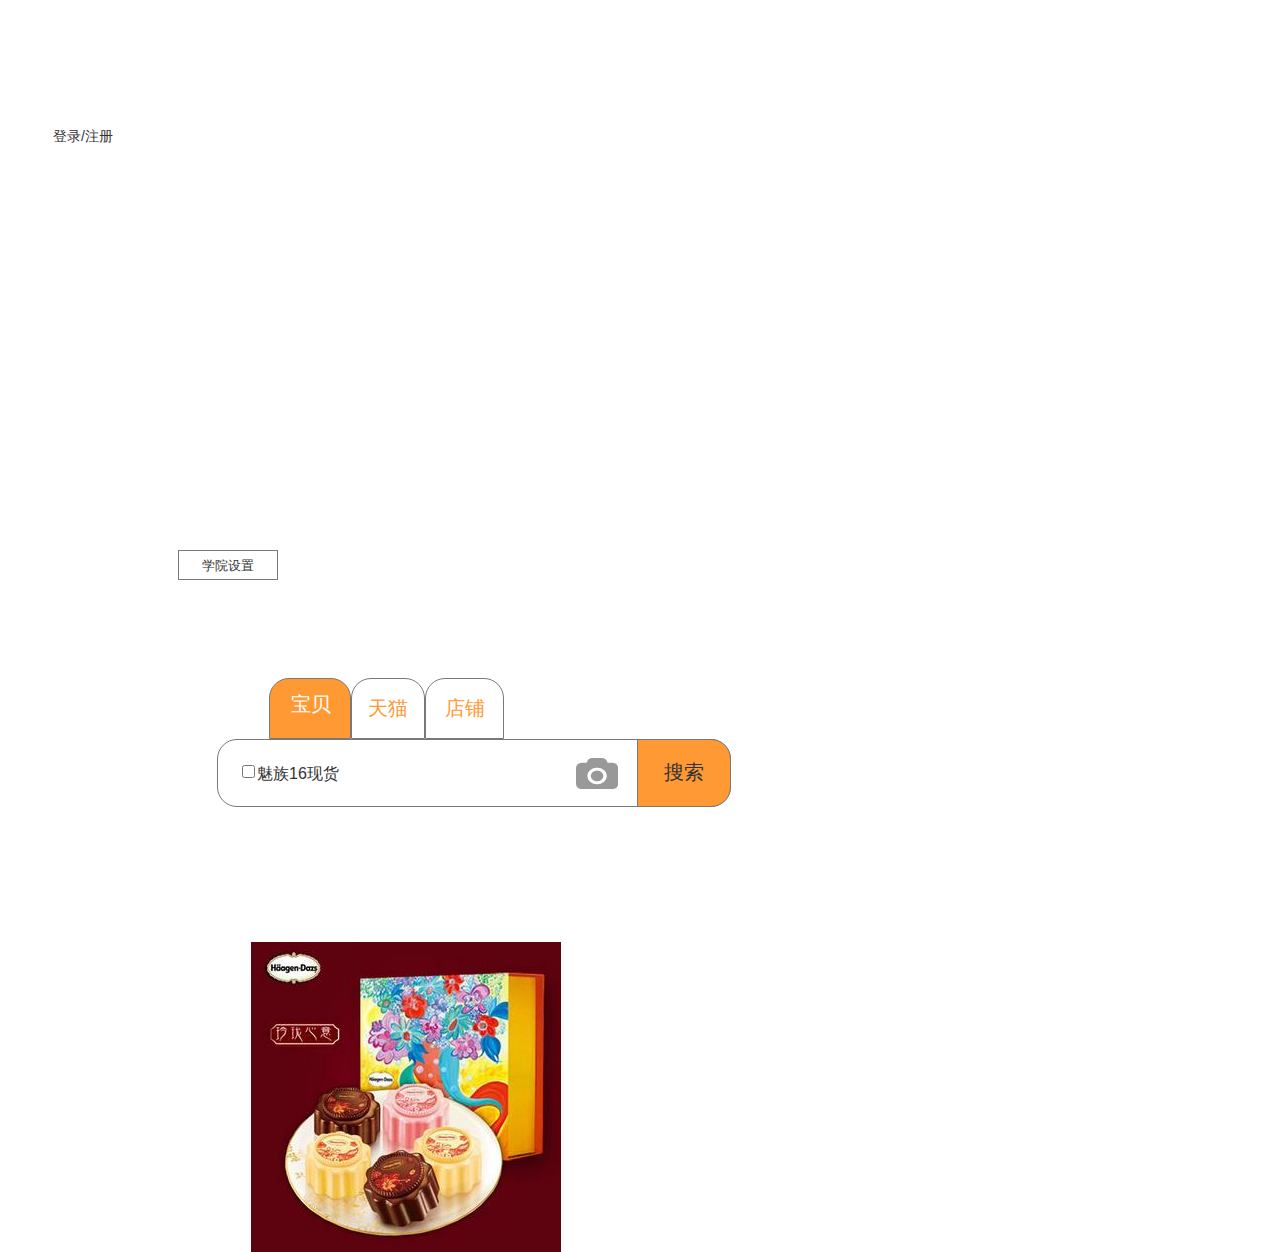
<file: index.html>
﻿<!DOCTYPE html>
<html>
  <head>
    <title>index</title>
    <meta http-equiv="X-UA-Compatible" content="IE=edge"/>
    <meta http-equiv="content-type" content="text/html; charset=utf-8"/>
    <meta name="apple-mobile-web-app-capable" content="yes"/>
    <link href="resources/css/jquery-ui-themes.css" type="text/css" rel="stylesheet"/>
    <link href="resources/css/axure_rp_page.css" type="text/css" rel="stylesheet"/>
    <link href="data/styles.css" type="text/css" rel="stylesheet"/>
    <link href="files/index/styles.css" type="text/css" rel="stylesheet"/>
    <script src="resources/scripts/jquery-1.7.1.min.js"></script>
    <script src="resources/scripts/jquery-ui-1.8.10.custom.min.js"></script>
    <script src="resources/scripts/prototypePre.js"></script>
    <script src="data/document.js"></script>
    <script src="resources/scripts/prototypePost.js"></script>
    <script src="files/index/data.js"></script>
    <script type="text/javascript">
      $axure.utils.getTransparentGifPath = function() { return 'resources/images/transparent.gif'; };
      $axure.utils.getOtherPath = function() { return 'resources/Other.html'; };
      $axure.utils.getReloadPath = function() { return 'resources/reload.html'; };
    </script>
  </head>
  <body>
    <div id="base" class="">

      <!-- Unnamed (动态面板) -->
      <div id="u0" class="ax_default">
        <div id="u0_state0" class="panel_state" data-label="State1" style="">
          <div id="u0_state0_content" class="panel_state_content">

            <!-- Unnamed (组合) -->
            <div id="u1" class="ax_default" data-left="0" data-top="0" data-width="265" data-height="283">

              <!-- Unnamed (矩形) -->
              <div id="u2" class="ax_default box_1">
                <div id="u2_div" class=""></div>
              </div>

              <!-- Unnamed (矩形) -->
              <div id="u3" class="ax_default label">
                <div id="u3_div" class=""></div>
                <div id="u3_text" class="text ">
                  <p><span>手机号登录</span></p>
                </div>
              </div>

              <!-- Unnamed (矩形) -->
              <div id="u4" class="ax_default label">
                <div id="u4_div" class=""></div>
                <div id="u4_text" class="text ">
                  <p><span>邮箱登录</span></p>
                </div>
              </div>

              <!-- Unnamed (水平线) -->
              <div id="u5" class="ax_default line">
                <img id="u5_img" class="img " src="images/index/u5.png"/>
              </div>

              <!-- Unnamed (水平线) -->
              <div id="u6" class="ax_default line">
                <img id="u6_img" class="img " src="images/index/u6.png"/>
              </div>

              <!-- Unnamed (文本框) -->
              <div id="u7" class="ax_default text_field">
                <input id="u7_input" type="text" value=""/>
              </div>

              <!-- Unnamed (文本框) -->
              <div id="u8" class="ax_default text_field">
                <input id="u8_input" type="text" value=""/>
              </div>

              <!-- Unnamed (矩形) -->
              <div id="u9" class="ax_default button">
                <div id="u9_div" class=""></div>
                <div id="u9_text" class="text ">
                  <p><span>登录</span></p>
                </div>
              </div>

              <!-- Unnamed (复选框) -->
              <div id="u10" class="ax_default checkbox">
                <label for="u10_input" style="position: absolute; left: 0px;">
                  <div id="u10_text" class="text ">
                    <p><span>十天内免登录&nbsp; 忘记密码？</span></p>
                  </div>
                </label>
                <input id="u10_input" type="checkbox" value="checkbox"/>
              </div>

              <!-- Unnamed (矩形) -->
              <div id="u11" class="ax_default label">
                <div id="u11_div" class=""></div>
                <div id="u11_text" class="text ">
                  <p><span>其他方式登录</span></p>
                </div>
              </div>
            </div>
          </div>
        </div>
      </div>

      <!-- Unnamed (矩形) -->
      <div id="u12" class="ax_default label">
        <div id="u12_div" class=""></div>
        <div id="u12_text" class="text ">
          <p><span>登录/注册</span></p>
        </div>
      </div>

      <!-- Unnamed (菜单) -->
      <div id="u13" class="ax_default">
        <img id="u13_menu" class="img " src="images/index/u13_menu.png" alt="u13_menu"/>

        <!-- Unnamed (表格) -->
        <div id="u14" class="ax_default">

          <!-- Unnamed (Menu Item) -->
          <div id="u15" class="ax_default menu_item">
            <img id="u15_img" class="img " src="images/index/u15.png"/>
            <div id="u15_text" class="text ">
              <p><span>学院设置</span></p>
            </div>
          </div>
        </div>

        <!-- Unnamed (菜单) -->
        <div id="u16" class="ax_default sub_menu">
          <img id="u16_menu" class="img " src="images/index/u16_menu.png" alt="u16_menu"/>

          <!-- Unnamed (表格) -->
          <div id="u17" class="ax_default">

            <!-- Unnamed (Menu Item) -->
            <div id="u18" class="ax_default menu_item">
              <img id="u18_img" class="img " src="images/index/u18.png"/>
              <div id="u18_text" class="text ">
                <p><span>外国语学院 </span></p>
              </div>
            </div>

            <!-- Unnamed (Menu Item) -->
            <div id="u19" class="ax_default menu_item">
              <img id="u19_img" class="img " src="images/index/u18.png"/>
              <div id="u19_text" class="text ">
                <p><span>文学与传媒学院</span></p>
              </div>
            </div>

            <!-- Unnamed (Menu Item) -->
            <div id="u20" class="ax_default menu_item">
              <img id="u20_img" class="img " src="images/index/u18.png"/>
              <div id="u20_text" class="text ">
                <p><span>商学院</span></p>
              </div>
            </div>
          </div>
        </div>
      </div>

      <!-- Unnamed (矩形) -->
      <div id="u21" class="ax_default box_1 selected">
        <div id="u21_div" class="selected"></div>
      </div>

      <!-- Unnamed (矩形) -->
      <div id="u22" class="ax_default box_1">
        <div id="u22_div" class=""></div>
        <div id="u22_text" class="text ">
          <p><span>天猫</span></p>
        </div>
      </div>

      <!-- Unnamed (矩形) -->
      <div id="u23" class="ax_default box_1">
        <div id="u23_div" class=""></div>
        <div id="u23_text" class="text ">
          <p><span>店铺</span></p>
        </div>
      </div>

      <!-- Unnamed (动态面板) -->
      <div id="u24" class="ax_default">
        <div id="u24_state0" class="panel_state" data-label="宝贝" style="">
          <div id="u24_state0_content" class="panel_state_content">

            <!-- Unnamed (组合) -->
            <div id="u25" class="ax_default" data-left="0" data-top="0" data-width="514" data-height="68">

              <!-- Unnamed (矩形) -->
              <div id="u26" class="ax_default box_1" title="kjh">
                <div id="u26_div" class=""></div>
              </div>

              <!-- Unnamed (矩形) -->
              <div id="u27" class="ax_default box_1">
                <div id="u27_div" class=""></div>
                <div id="u27_text" class="text ">
                  <p><span>搜索</span></p>
                </div>
              </div>

              <!-- Unnamed (复选框) -->
              <div id="u28" class="ax_default checkbox">
                <label for="u28_input" style="position: absolute; left: 0px;">
                  <div id="u28_text" class="text ">
                    <p><span>魅族16现货</span></p>
                  </div>
                </label>
                <input id="u28_input" type="checkbox" value="checkbox"/>
              </div>
            </div>

            <!-- Unnamed (形状) -->
            <div id="u29" class="ax_default icon">
              <img id="u29_img" class="img " src="images/index/u29.png"/>
            </div>
          </div>
        </div>
        <div id="u24_state1" class="panel_state" data-label="天猫" style="visibility: hidden;">
          <div id="u24_state1_content" class="panel_state_content">

            <!-- Unnamed (组合) -->
            <div id="u30" class="ax_default" data-left="0" data-top="0" data-width="514" data-height="68">

              <!-- Unnamed (矩形) -->
              <div id="u31" class="ax_default box_1" title="kjh">
                <div id="u31_div" class=""></div>
              </div>

              <!-- Unnamed (矩形) -->
              <div id="u32" class="ax_default box_1">
                <div id="u32_div" class=""></div>
                <div id="u32_text" class="text ">
                  <p><span>搜索</span></p>
                </div>
              </div>

              <!-- Unnamed (复选框) -->
              <div id="u33" class="ax_default checkbox">
                <label for="u33_input" style="position: absolute; left: 0px;">
                  <div id="u33_text" class="text " style="display:none; visibility: hidden">
                    <p></p>
                  </div>
                </label>
                <input id="u33_input" type="checkbox" value="checkbox"/>
              </div>
            </div>
          </div>
        </div>
        <div id="u24_state2" class="panel_state" data-label="店铺" style="visibility: hidden;">
          <div id="u24_state2_content" class="panel_state_content">

            <!-- Unnamed (组合) -->
            <div id="u34" class="ax_default" data-left="0" data-top="0" data-width="514" data-height="68">

              <!-- Unnamed (矩形) -->
              <div id="u35" class="ax_default box_1" title="kjh">
                <div id="u35_div" class=""></div>
              </div>

              <!-- Unnamed (矩形) -->
              <div id="u36" class="ax_default box_1">
                <div id="u36_div" class=""></div>
                <div id="u36_text" class="text ">
                  <p><span>搜索</span></p>
                </div>
              </div>

              <!-- Unnamed (复选框) -->
              <div id="u37" class="ax_default checkbox">
                <label for="u37_input" style="position: absolute; left: 0px;">
                  <div id="u37_text" class="text " style="display:none; visibility: hidden">
                    <p></p>
                  </div>
                </label>
                <input id="u37_input" type="checkbox" value="checkbox"/>
              </div>
            </div>
          </div>
        </div>
      </div>

      <!-- Unnamed (矩形) -->
      <div id="u38" class="ax_default label">
        <div id="u38_div" class=""></div>
        <div id="u38_text" class="text ">
          <p><span>宝贝</span></p>
        </div>
      </div>

      <!-- Unnamed (动态面板) -->
      <div id="u39" class="ax_default">
        <div id="u39_state0" class="panel_state" data-label="State1" style="">
          <div id="u39_state0_content" class="panel_state_content">

            <!-- 1 (图片) -->
            <div id="u40" class="ax_default _图片" data-label="1">
              <img id="u40_img" class="img " src="images/index/1_u40.jpg"/>
            </div>
          </div>
        </div>
        <div id="u39_state1" class="panel_state" data-label="State2" style="visibility: hidden;">
          <div id="u39_state1_content" class="panel_state_content">

            <!-- 2 (图片) -->
            <div id="u41" class="ax_default _图片" data-label="2">
              <img id="u41_img" class="img " src="images/index/2_u41.jpg"/>
            </div>
          </div>
        </div>
        <div id="u39_state2" class="panel_state" data-label="State3" style="visibility: hidden;">
          <div id="u39_state2_content" class="panel_state_content">

            <!-- 3 (图片) -->
            <div id="u42" class="ax_default _图片" data-label="3">
              <img id="u42_img" class="img " src="images/index/3_u42.jpg"/>
            </div>
          </div>
        </div>
        <div id="u39_state3" class="panel_state" data-label="State4" style="visibility: hidden;">
          <div id="u39_state3_content" class="panel_state_content">

            <!-- 4 (图片) -->
            <div id="u43" class="ax_default _图片" data-label="4">
              <img id="u43_img" class="img " src="images/index/4_u43.jpg"/>
            </div>
          </div>
        </div>
        <div id="u39_state4" class="panel_state" data-label="State5" style="visibility: hidden;">
          <div id="u39_state4_content" class="panel_state_content">

            <!-- 5 (图片) -->
            <div id="u44" class="ax_default _图片" data-label="5">
              <img id="u44_img" class="img " src="images/index/5_u44.jpg"/>
            </div>
          </div>
        </div>
      </div>
    </div>
  </body>
</html>
</file>
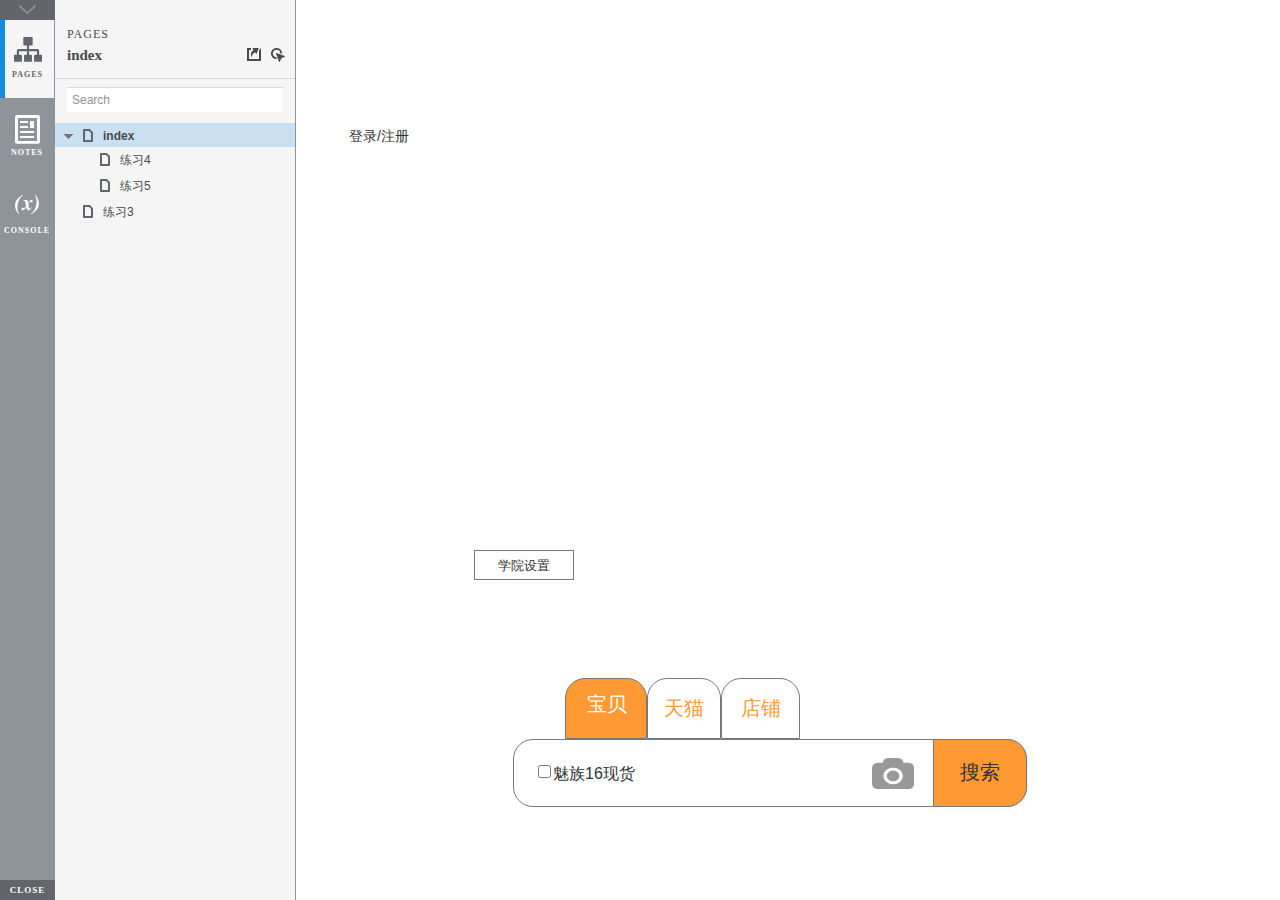
<file: start.html>
<!DOCTYPE html>
<html xmlns="http://www.w3.org/1999/xhtml" xml:lang="en" lang="en">
<head>
    <title>Untitled Document</title>
    <meta http-equiv="X-UA-Compatible" content="IE=edge"/>
    <meta http-equiv="content-type" content="text/html; charset=utf-8" />
    <meta name="viewport" content="width=device-width, initial-scale=1.0" />
    <meta name="apple-mobile-web-app-capable" content="yes" />
    <link type="text/css" href="resources/css/reset.css" rel="Stylesheet" />
    <link type="text/css" href="resources/css/default.css" rel="Stylesheet" />
    <!--<link href='https://fonts.googleapis.com/css?family=Nunito:300' rel='stylesheet' type='text/css'>-->

    <script type="text/javascript">
        if (location.href.toString().indexOf('file://localhost/') == 0) {
            location.href = location.href.toString().replace('file://localhost/', 'file:///');
        }
    </script>

    <!-- 8.0.0.3379 -->
<script src="resources/scripts/jquery-1.7.1.min.js"></script>
<script src="resources/scripts/startPre.js"></script>
<script src="data/document.js"></script>

    <style type="text/css">

#outerContainer {
	width:1000px;
	height:1500px;
}

.vsplitbar {
    width: 3px;
    /*background: #B9B9B9;*/
    border-right: 1px solid #8f949a;
}

.vsplitbar:hover, .vsplitbar.active {
    background: #8f949a;
}

#rightPanel {
    background-color: White;
}

/*#leftPanel {
    min-width: 120px;
}*/

.splitterMask {
   position:absolute;
   top: 0;
   left: 0;
   width: 100%;
   height: 100%;
   overflow: hidden;
   background-image: url(resources/images/transparent.gif);
   z-index: 20000;
}

    </style>
    <script type="text/javascript" language="JavaScript"><!--
        var SITEMAP_COLLAPSE_VAR_NAME = 'c';
        var PLUGIN_VAR_NAME = 'g';
        var FOOTNOTES_VAR_NAME = 'fn';
        var ADAPTIVE_VIEW_VAR_NAME = 'view';
        var lastLeftPanelWidth = 295;
        var toolBarOnly = true;

        // isolate scope
        (function() {
            setUpController();
            
            var configuration = $axure.document.configuration;
            var _settings = {};
            _settings.projectId = configuration.prototypeId;
            _settings.isAxshare = configuration.isAxshare;
            _settings.loadFeedbackPlugin = configuration.loadFeedbackPlugin;
            var cHash = getHashStringVar(SITEMAP_COLLAPSE_VAR_NAME);
            _settings.startCollapsed = cHash == "1";
            if(cHash == "2") closePlayer();
            var gHash = getHashStringVar(PLUGIN_VAR_NAME);
            if(gHash == "") gHash = 1;
            _settings.startPluginGid = gHash;

            $axure.player.settings = _settings;

            $(window).bind('load', function() {
                if(CHROME_5_LOCAL && !$('body').attr('pluginDetected')) {
                    window.location = 'resources/chrome/chrome.html';
                }
            });

            $(document).ready(function() {
                $axure.page.bind('load.start', mainFrame_onload);
                $axure.messageCenter.addMessageListener(messageCenter_message);

                $(document).on('pluginShown', function (event, data) {
                    setVarInCurrentUrlHash('g', data ? data : '');
                });

                $(document).on('pluginCreated', function(event, data) {
                    if($axure.player.settings.startPluginGid == data) {
                        $axure.player.showPlugin(data);
                    }
                });

                if($axure.player.settings.loadFeedbackPlugin) {
                    if($axure.player.settings.isAxshare) {
                        $axure.utils.loadJS('/Scripts/plugins/feedback/feedback8.js');
                    } else {
                        $axure.utils.loadJS('http://share.axure.com/Scripts/plugins/feedback/feedback8.js');
                    }
                }

                if(navigator.userAgent.indexOf("MSIE") >= 0) $('#outerContainer').width('100%');
                initialize();
                if($axure.player.settings.startCollapsed) $('#outerContainer').splitter({ sizeLeft: 0 });
                else $('#outerContainer').splitter({ sizeLeft: lastLeftPanelWidth });
                $('#leftPanel').width(lastLeftPanelWidth);
                
                $(window).resize(function() { resizeContent(); });

                $('#maximizePanelContainer').hide();

                initializeLogo();

                $(window).resize();
                resizeContent();
                
                $axure.player.collapseToBar();

                if($axure.player.settings.startCollapsed) {
                    collapse();
                    $('#leftPanel').width(0);
                }

                if(MOBILE_DEVICE) {
                    $('#interfaceControlFrameMinimizeContainer').height('45px');
                    $('#interfaceControlFrameMinimizeContainer a').height('45px');
                    $('#interfaceControlFrameHeaderContainer').css('margin-top','45px');
                    $('#interfaceControlFrameCloseContainer a').css('padding','10px 0px');
                    $('#maximizePanelContainer').height('45px');//.css('top','inherit').css('bottom','0px');

                    $('body').removeClass('hashover');

                    if(IOS) {
                        $('#rightPanel').css('overflow', 'auto').css('-webkit-overflow-scrolling', 'touch').css('-ms-overflow-x', 'hidden');

                        window.addEventListener("orientationchange", function() {
                            var viewport = document.querySelector("meta[name=viewport]");
                            //so iOS doesn't zoom when switching back to portrait
                            viewport.setAttribute('content', 'width=device-width, initial-scale=1.0, maximum-scale=1.0');
                            viewport.setAttribute('content', 'width=device-width, initial-scale=1.0');
                            resizeContent();
                        }, false);

                        $axure.page.bind('load.start', function() {
                            resizeContent();
                        });
                    }
                }

            });

            function initialize() {
                var legacyQString = getQueryString("Page");
                if (legacyQString.length > 0) {
                    location.href = location.href.substring(0, location.href.indexOf("?")) + "#p=" + legacyQString;
                    return;
                }

                var mainFrame = document.getElementById("mainFrame");
                //if it's local file on safari, test if we can access mainframe after its loaded
                if(SAFARI && document.location.href.indexOf('file://') >= 0) {
                    $(mainFrame).load(function () {
                        var canAccess;
                        try {
                            var mainFrameWindow = mainFrame.contentWindow || mainFrame.contentDocument;
                            mainFrameWindow['safari_file_CORS'] = 'Y';
                            canAccess = mainFrameWindow['safari_file_CORS'] === 'Y';
                        } catch(err) {
                            canAccess = false;
                        }

                        if(!canAccess) window.location = 'resources/chrome/safari.html';
                    });
                }

                mainFrame.contentWindow.location.href = getInitialUrl();
            }

            function initializeLogo() {
                if($axure.document.configuration.logoImagePath) {
                    var image = new Image();
                    image.onload = function() {
                        $('#logoImage').css('max-width', this.width + 'px');
                        $axure.player.resizeContent();
                    };
                    image.src = $axure.document.configuration.logoImagePath;
                
                    $('#interfaceControlFrameLogoImageContainer').html('<img id="logoImage" src="" />');
                    $('#logoImage').attr('src', $axure.document.configuration.logoImagePath).load(function() { resizeContent(); });
                } else $('#interfaceControlFrameLogoImageContainer').hide();

                if ($axure.document.configuration.logoImageCaption) {
                    $('#interfaceControlFrameLogoCaptionContainer').html($axure.document.configuration.logoImageCaption);
                } else $('#interfaceControlFrameLogoCaptionContainer').hide();

                if(!$('#interfaceControlFrameLogoImageContainer').is(':visible') && !$('#interfaceControlFrameLogoCaptionContainer').is(':visible')) {
                    $('#interfaceControlFrameLogoContainer').hide();
                }
            }

            var resizeContent = $axure.player.resizeContent = function() {
                var newHeight = $(window).height();
                var newWidth = $(window).width();

                var controlContainerHeight = newHeight;// - 30;
                if($('#interfaceControlFrameLogoContainer').is(':visible')) controlContainerHeight -= $('#interfaceControlFrameLogoContainer').outerHeight();// + 16;

                $('#outerContainer').height(newHeight).width(newWidth);
                $('.vsplitbar').height(newHeight);
                $('#leftPanel').height(newHeight);
                $('#interfaceControlFrame').height(newHeight);
                $('#interfaceControlFrameContainer').height(newHeight);
                $('#interfaceControlFrameHostContainer').height(controlContainerHeight);

                $('#rightPanel').height(newHeight);
                $('#mainFrame').height(newHeight);

                if($('#leftPanel').is(':visible')) $('#rightPanel').width($(window).width() - $('#leftPanel').width() - 1);// $('.vsplitbar').width());
                else $('#rightPanel').width($(window).width());

                $(document).trigger('ContainerHeightChange',[controlContainerHeight]);

                if(MOBILE_DEVICE) {
                    if(!(getHashStringVar(ADAPTIVE_VIEW_VAR_NAME).length > 0)) $axure.messageCenter.postMessage('setAdaptiveViewForSize', {'width':newWidth, 'height':$('#rightPanel').height()});
                }
            }

            var collapseToBar = $axure.player.collapseToBar = function() {
                lastLeftPanelWidth = $('#leftPanel').width();
                $('#leftPanel').width('55px');
                $('.vsplitbar').hide();
                $('#rightPanel').width($(window).width() - $('#leftPanel').width());
                $(window).resize();
                $('#outerContainer').trigger('resize');
                toolBarOnly = true;
            }

            var expandFromBar = $axure.player.expandFromBar = function() {
                if($('.vsplitbar').is(':visible')) return;

                $('#leftPanel').width(lastLeftPanelWidth);
                $('.vsplitbar').show();
                $('#rightPanel').width($(window).width() - $('#leftPanel').width() - 1);// $('.vsplitbar').width());
                $(window).resize();
                $('#outerContainer').trigger('resize');
                toolBarOnly = false;
            }

        })();

        function messageCenter_message(message, data) {
            if(message == 'expandFrame') expand();
            else if(message == 'getCollapseFrameOnLoad' && $axure.player.settings.startCollapsed && !MOBILE_DEVICE) $axure.messageCenter.postMessage('collapseFrameOnLoad');
        }

        
        function getInitialUrl() {
            var pageName = getHashStringVar("p");
            if(pageName.length > 0) return pageName + ".html";
            else {
                var url = getFirstPageUrl($axure.document.sitemap.rootNodes);
                return (url ? url : "about:blank");
            }
        }

        function getFirstPageUrl(nodes) {
            for (var i = 0; i < nodes.length; i++) {
                var node = nodes[i];
                if (node.url) return node.url;
                else {
                    var hasChildren = (node.children && node.children.length > 0);
                    if (hasChildren) {
                        var url = getFirstPageUrl(node.children);
                        if (url) return url;
                    }
                }
            }
            return null;
        }

        function closePlayer() {
            if($axure.page.location) window.location.href = $axure.page.location;
            else {
                var pageFile = getInitialUrl();
                var currentLocation = window.location.toString();
                window.location.href = currentLocation.substr(0, currentLocation.lastIndexOf("/") + 1) + pageFile;
            }
        }

        function replaceHash(newHash) {
            var currentLocWithoutHash = window.location.toString().split('#')[0];

            //We use replace so that every hash change doesn't get appended to the history stack.
            //We use replaceState in browsers that support it, else replace the location
            if(typeof window.history.replaceState != 'undefined') {
                try {
                    //Chrome 45 (Version 45.0.2454.85 m) started throwing an error here when generated locally (this only happens with sitemap open) which broke all interactions.
                    //try catch breaks the url adjusting nicely when the sitemap is open, but all interactions and forward and back buttons work.
                    //Uncaught SecurityError: Failed to execute 'replaceState' on 'History': A history state object with URL 'file:///C:/Users/Ian/Documents/Axure/HTML/Untitled/start.html#p=home' cannot be created in a document with origin 'null'.
                    window.history.replaceState(null, null, currentLocWithoutHash + newHash);
                } catch(ex) {}
            } else {
                window.location.replace(currentLocWithoutHash + newHash);
            }
        }

        function collapse() {
            setVarInCurrentUrlHash('c', 1);
            if(!toolBarOnly) lastLeftPanelWidth = $('#leftPanel').width();

            $('#maximizePanelContainer').show();
            $('#leftPanel').hide();
            $('.vsplitbar').hide();
            $('#rightPanel').width($(window).width());
            $(window).resize();
            $('#outerContainer').trigger('resize');

            $(document).trigger('sidebarCollapse');

            if(MOBILE_DEVICE) {
                $('#maximizePanelContainer').animate({
                    top:$('#rightPanel').height() - $('#maximizePanelContainer').height()
                }, 300, 'swing', function() {
                    $('#maximizePanelContainer').css('top', 'inherit').css('bottom', '0px');
                });
            }
        }

        function expand() {
            if(MOBILE_DEVICE) {
                $('#maximizePanelContainer').css('top', '0px').css('bottom', 'inherit');
            }

            deleteVarFromCurrentUrlHash('c');
            $('#maximizePanelContainer').hide();
            $('#leftPanel').width(lastLeftPanelWidth);
            $('#leftPanel').show();
            if(!toolBarOnly) {
                $('.vsplitbar').show();
                $('#rightPanel').width($(window).width() - $('#leftPanel').width() - 1);
            } else {
                $axure.player.collapseToBar();
            }
            $(window).resize();
            $('#outerContainer').trigger('resize');

            $(document).trigger('sidebarExpanded');
        }


        function mainFrame_onload() {
            if($axure.page.pageName) document.title = $axure.page.pageName;
        }

        function getQueryString(query) {
            var qstring = self.location.href.split("?");
            if(qstring.length < 2) return "";
            return GetParameter(qstring, query);
        }
        
        function GetParameter(qstring, query) {
            var prms = qstring[1].split("&");
            var frmelements = new Array();
            var currprmeter, querystr = "";

            for(var i = 0; i < prms.length; i++) {
                currprmeter = prms[i].split("=");
                frmelements[i] = new Array();
                frmelements[i][0] = currprmeter[0];
                frmelements[i][1] = currprmeter[1];
            }

            for(j = 0; j < frmelements.length; j++) {
                if(frmelements[j][0].toLowerCase() == query.toLowerCase()) {
                    querystr = frmelements[j][1];
                    break;
                }
            }
            return querystr;
        }
        
        function getHashStringVar(query) {
            var qstring = self.location.href.split("#");
            if(qstring.length < 2) return "";
            return GetParameter(qstring, query);
        }

        function setHashStringVar(currentHash, varName, varVal) {
            var varWithEqual = varName + '=';
            var poundVarWithEqual = varVal === '' ? '' :  '#' + varName + '=' + varVal;
            var ampVarWithEqual = varVal === '' ? '' :  '&' + varName + '=' + varVal;
            var hashToSet = '';

            var pageIndex = currentHash.indexOf('#' + varWithEqual);
            if(pageIndex == -1) pageIndex = currentHash.indexOf('&' + varWithEqual);
            if(pageIndex != -1) {
                var newHash = currentHash.substring(0, pageIndex);

                newHash = newHash == '' ? poundVarWithEqual : newHash + ampVarWithEqual;

                var ampIndex = currentHash.indexOf('&', pageIndex + 1);
                if(ampIndex != -1) {
                    newHash = newHash == '' ? '#' + currentHash.substring(ampIndex + 1) : newHash + currentHash.substring(ampIndex);
                }
                hashToSet = newHash;
            } else if(currentHash.indexOf('#') != -1) {
                hashToSet = currentHash + ampVarWithEqual;
            } else {
                hashToSet = poundVarWithEqual;
            }

            if(hashToSet != '' || varVal == '') {
                return hashToSet;
            }

            return null;
        }

        function setVarInCurrentUrlHash(varName, varVal) {
            var newHash = setHashStringVar(window.location.hash, varName, varVal);

            if(newHash != null) {
                replaceHash(newHash);
            }
        }

        function deleteHashStringVar(currentHash, varName) {
            var varWithEqual = varName + '=';

            var pageIndex = currentHash.indexOf('#' + varWithEqual);
            if(pageIndex == -1) pageIndex = currentHash.indexOf('&' + varWithEqual);
            if(pageIndex != -1) {
                var newHash = currentHash.substring(0, pageIndex);

                var ampIndex = currentHash.indexOf('&', pageIndex + 1);

                //IF begin of string....if none blank, ELSE # instead of & and rest
                //IF in string....prefix + if none blank, ELSE &-rest
                if(newHash == '') { //beginning of string
                    newHash = ampIndex != -1 ? '#' + currentHash.substring(ampIndex + 1) : '';
                } else { //somewhere in the middle
                    newHash = newHash + (ampIndex != -1 ? currentHash.substring(ampIndex) : '');
                }

                return newHash;
            }

            return null;
        }

        function deleteVarFromCurrentUrlHash(varName) {
            var newHash = deleteHashStringVar(window.location.hash, varName);

            if(newHash != null) {
                replaceHash(newHash);
            }
        }
    --></script>
    
    <link type="text/css" rel="Stylesheet" href="plugins/sitemap/styles/sitemap.css" />
    <link type="text/css" rel="Stylesheet" href="plugins/page_notes/styles/page_notes.css" />
    <link type="text/css" rel="Stylesheet" href="plugins/debug/styles/debug.css" />
    <script src="resources/scripts/startPost.js"></script>


    <!--<link type="text/css" rel="Stylesheet" href="plugins/recordplay/styles/recordplay.css" />
    <script type="text/javascript" src="plugins/recordplay/recordplay.js"></script>-->
    

</head>
<body scroll="no" class="hashover">
    <div id="outerContainer">

        <div id="leftPanel">
            <div id="interfaceControlFrame">
                <div id="interfaceControlFrameMinimizeContainer">
                    <a title="Collapse" id="interfaceControlFrameMinimizeButton" onclick="collapse();">&nbsp;</a>
                </div>
                <div id="interfaceControlFrameHeaderContainer">
                    <ul id="interfaceControlFrameHeader"></ul>
                </div>
                <div id="interfaceControlFrameContainer">
                    <div id="interfaceControlFrameLogoContainer">
                        <div id="interfaceControlFrameLogoImageContainer"></div>
                        <div id="interfaceControlFrameLogoCaptionContainer"></div>
                    </div>
                    <div id="interfaceControlFrameHostContainer">
                    </div>
                </div>
                <div id="interfaceControlFrameCloseContainer">
                    <a title="Close" id="interfaceControlFrameCloseButton" onclick="closePlayer();">CLOSE</a>
                </div>
            </div>
        </div>
        <div id="rightPanel">
            <iframe id="mainFrame" name="mainFrame" width="100%" height="100%" src="" frameborder="0" style="display: block;" webkitallowfullscreen mozallowfullscreen allowfullscreen></iframe>
        </div>

    </div>

    <div id="maximizePanelContainer">
        <iframe id="expandFrame" src="resources/expand.html" width="100%" height="100%" scrolling="no" allowtransparency="true" frameborder="0"></iframe>
    </div>

</body>
</html>
</file>
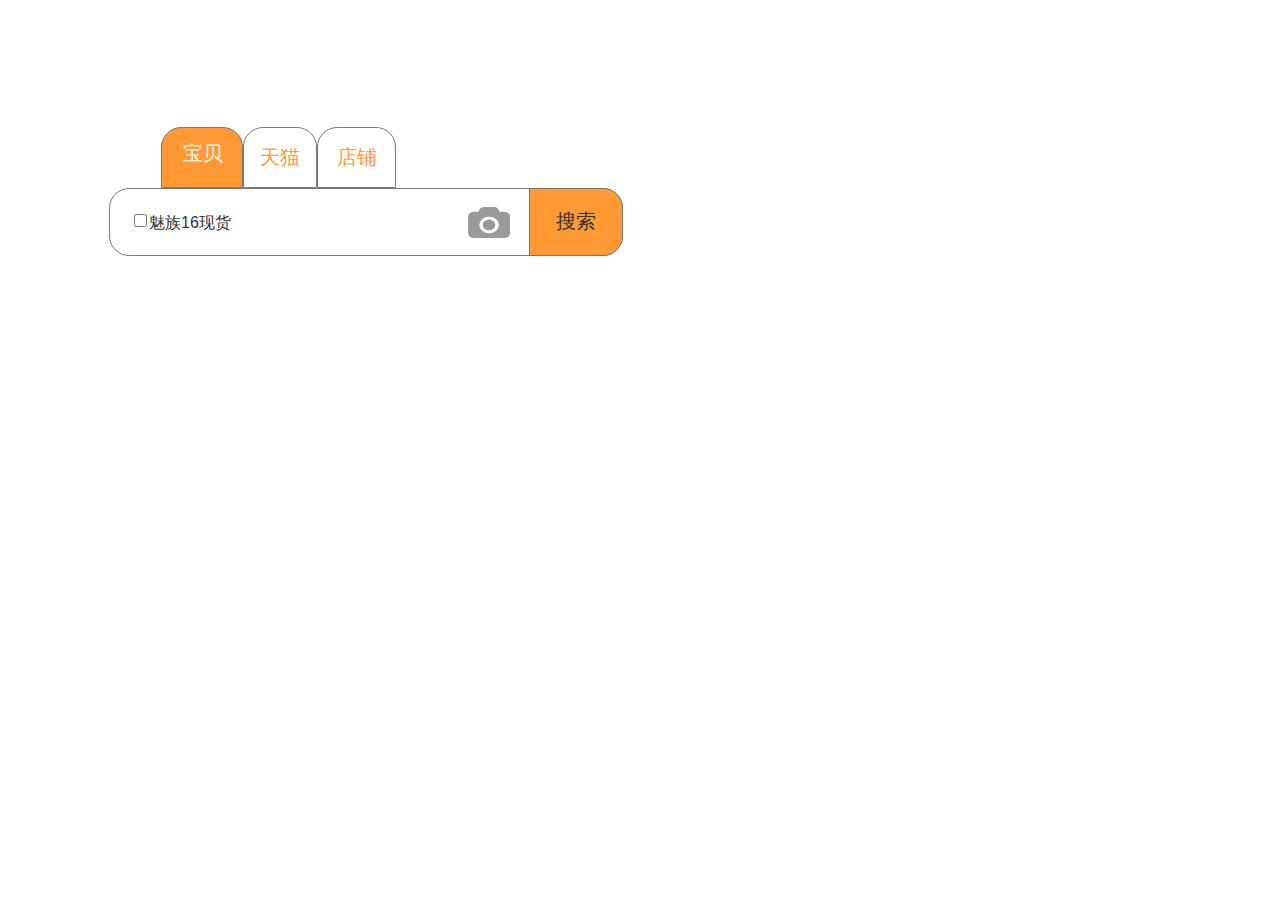
<file: 练习4.html>
﻿<!DOCTYPE html>
<html>
  <head>
    <title>练习4</title>
    <meta http-equiv="X-UA-Compatible" content="IE=edge"/>
    <meta http-equiv="content-type" content="text/html; charset=utf-8"/>
    <meta name="apple-mobile-web-app-capable" content="yes"/>
    <link href="resources/css/jquery-ui-themes.css" type="text/css" rel="stylesheet"/>
    <link href="resources/css/axure_rp_page.css" type="text/css" rel="stylesheet"/>
    <link href="data/styles.css" type="text/css" rel="stylesheet"/>
    <link href="files/练习4/styles.css" type="text/css" rel="stylesheet"/>
    <script src="resources/scripts/jquery-1.7.1.min.js"></script>
    <script src="resources/scripts/jquery-ui-1.8.10.custom.min.js"></script>
    <script src="resources/scripts/prototypePre.js"></script>
    <script src="data/document.js"></script>
    <script src="resources/scripts/prototypePost.js"></script>
    <script src="files/练习4/data.js"></script>
    <script type="text/javascript">
      $axure.utils.getTransparentGifPath = function() { return 'resources/images/transparent.gif'; };
      $axure.utils.getOtherPath = function() { return 'resources/Other.html'; };
      $axure.utils.getReloadPath = function() { return 'resources/reload.html'; };
    </script>
  </head>
  <body>
    <div id="base" class="">

      <!-- Unnamed (矩形) -->
      <div id="u45" class="ax_default box_1 selected">
        <div id="u45_div" class="selected"></div>
      </div>

      <!-- Unnamed (矩形) -->
      <div id="u46" class="ax_default box_1">
        <div id="u46_div" class=""></div>
        <div id="u46_text" class="text ">
          <p><span>天猫</span></p>
        </div>
      </div>

      <!-- Unnamed (矩形) -->
      <div id="u47" class="ax_default box_1">
        <div id="u47_div" class=""></div>
        <div id="u47_text" class="text ">
          <p><span>店铺</span></p>
        </div>
      </div>

      <!-- Unnamed (动态面板) -->
      <div id="u48" class="ax_default">
        <div id="u48_state0" class="panel_state" data-label="宝贝" style="">
          <div id="u48_state0_content" class="panel_state_content">

            <!-- Unnamed (组合) -->
            <div id="u49" class="ax_default" data-left="0" data-top="0" data-width="514" data-height="68">

              <!-- Unnamed (矩形) -->
              <div id="u50" class="ax_default box_1" title="kjh">
                <div id="u50_div" class=""></div>
              </div>

              <!-- Unnamed (矩形) -->
              <div id="u51" class="ax_default box_1">
                <div id="u51_div" class=""></div>
                <div id="u51_text" class="text ">
                  <p><span>搜索</span></p>
                </div>
              </div>

              <!-- Unnamed (复选框) -->
              <div id="u52" class="ax_default checkbox">
                <label for="u52_input" style="position: absolute; left: 0px;">
                  <div id="u52_text" class="text ">
                    <p><span>魅族16现货</span></p>
                  </div>
                </label>
                <input id="u52_input" type="checkbox" value="checkbox"/>
              </div>
            </div>

            <!-- Unnamed (形状) -->
            <div id="u53" class="ax_default icon">
              <img id="u53_img" class="img " src="images/index/u29.png"/>
            </div>
          </div>
        </div>
        <div id="u48_state1" class="panel_state" data-label="天猫" style="visibility: hidden;">
          <div id="u48_state1_content" class="panel_state_content">

            <!-- Unnamed (组合) -->
            <div id="u54" class="ax_default" data-left="0" data-top="0" data-width="514" data-height="68">

              <!-- Unnamed (矩形) -->
              <div id="u55" class="ax_default box_1" title="kjh">
                <div id="u55_div" class=""></div>
              </div>

              <!-- Unnamed (矩形) -->
              <div id="u56" class="ax_default box_1">
                <div id="u56_div" class=""></div>
                <div id="u56_text" class="text ">
                  <p><span>搜索</span></p>
                </div>
              </div>

              <!-- Unnamed (复选框) -->
              <div id="u57" class="ax_default checkbox">
                <label for="u57_input" style="position: absolute; left: 0px;">
                  <div id="u57_text" class="text " style="display:none; visibility: hidden">
                    <p></p>
                  </div>
                </label>
                <input id="u57_input" type="checkbox" value="checkbox"/>
              </div>
            </div>
          </div>
        </div>
        <div id="u48_state2" class="panel_state" data-label="店铺" style="visibility: hidden;">
          <div id="u48_state2_content" class="panel_state_content">

            <!-- Unnamed (组合) -->
            <div id="u58" class="ax_default" data-left="0" data-top="0" data-width="514" data-height="68">

              <!-- Unnamed (矩形) -->
              <div id="u59" class="ax_default box_1" title="kjh">
                <div id="u59_div" class=""></div>
              </div>

              <!-- Unnamed (矩形) -->
              <div id="u60" class="ax_default box_1">
                <div id="u60_div" class=""></div>
                <div id="u60_text" class="text ">
                  <p><span>搜索</span></p>
                </div>
              </div>

              <!-- Unnamed (复选框) -->
              <div id="u61" class="ax_default checkbox">
                <label for="u61_input" style="position: absolute; left: 0px;">
                  <div id="u61_text" class="text " style="display:none; visibility: hidden">
                    <p></p>
                  </div>
                </label>
                <input id="u61_input" type="checkbox" value="checkbox"/>
              </div>
            </div>
          </div>
        </div>
      </div>

      <!-- Unnamed (矩形) -->
      <div id="u62" class="ax_default label">
        <div id="u62_div" class=""></div>
        <div id="u62_text" class="text ">
          <p><span>宝贝</span></p>
        </div>
      </div>
    </div>
  </body>
</html>
</file>
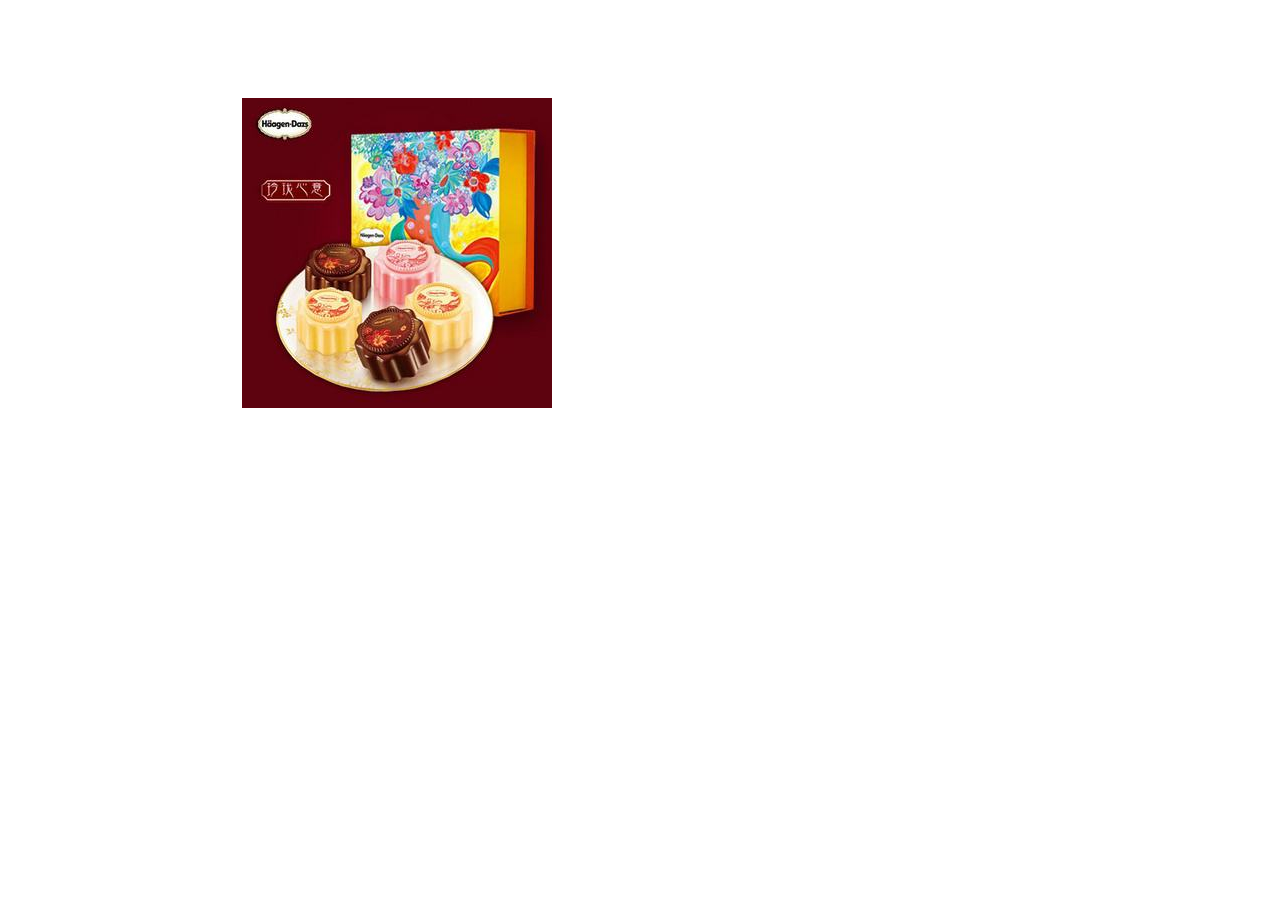
<file: 练习5.html>
﻿<!DOCTYPE html>
<html>
  <head>
    <title>练习5</title>
    <meta http-equiv="X-UA-Compatible" content="IE=edge"/>
    <meta http-equiv="content-type" content="text/html; charset=utf-8"/>
    <meta name="apple-mobile-web-app-capable" content="yes"/>
    <link href="resources/css/jquery-ui-themes.css" type="text/css" rel="stylesheet"/>
    <link href="resources/css/axure_rp_page.css" type="text/css" rel="stylesheet"/>
    <link href="data/styles.css" type="text/css" rel="stylesheet"/>
    <link href="files/练习5/styles.css" type="text/css" rel="stylesheet"/>
    <script src="resources/scripts/jquery-1.7.1.min.js"></script>
    <script src="resources/scripts/jquery-ui-1.8.10.custom.min.js"></script>
    <script src="resources/scripts/prototypePre.js"></script>
    <script src="data/document.js"></script>
    <script src="resources/scripts/prototypePost.js"></script>
    <script src="files/练习5/data.js"></script>
    <script type="text/javascript">
      $axure.utils.getTransparentGifPath = function() { return 'resources/images/transparent.gif'; };
      $axure.utils.getOtherPath = function() { return 'resources/Other.html'; };
      $axure.utils.getReloadPath = function() { return 'resources/reload.html'; };
    </script>
  </head>
  <body>
    <div id="base" class="">

      <!-- Unnamed (动态面板) -->
      <div id="u63" class="ax_default">
        <div id="u63_state0" class="panel_state" data-label="State1" style="">
          <div id="u63_state0_content" class="panel_state_content">

            <!-- 1 (图片) -->
            <div id="u64" class="ax_default _图片" data-label="1">
              <img id="u64_img" class="img " src="images/index/1_u40.jpg"/>
            </div>
          </div>
        </div>
        <div id="u63_state1" class="panel_state" data-label="State2" style="visibility: hidden;">
          <div id="u63_state1_content" class="panel_state_content">

            <!-- 2 (图片) -->
            <div id="u65" class="ax_default _图片" data-label="2">
              <img id="u65_img" class="img " src="images/index/2_u41.jpg"/>
            </div>
          </div>
        </div>
        <div id="u63_state2" class="panel_state" data-label="State3" style="visibility: hidden;">
          <div id="u63_state2_content" class="panel_state_content">

            <!-- 3 (图片) -->
            <div id="u66" class="ax_default _图片" data-label="3">
              <img id="u66_img" class="img " src="images/index/3_u42.jpg"/>
            </div>
          </div>
        </div>
        <div id="u63_state3" class="panel_state" data-label="State4" style="visibility: hidden;">
          <div id="u63_state3_content" class="panel_state_content">

            <!-- 4 (图片) -->
            <div id="u67" class="ax_default _图片" data-label="4">
              <img id="u67_img" class="img " src="images/index/4_u43.jpg"/>
            </div>
          </div>
        </div>
        <div id="u63_state4" class="panel_state" data-label="State5" style="visibility: hidden;">
          <div id="u63_state4_content" class="panel_state_content">

            <!-- 5 (图片) -->
            <div id="u68" class="ax_default _图片" data-label="5">
              <img id="u68_img" class="img " src="images/index/5_u44.jpg"/>
            </div>
          </div>
        </div>
      </div>
    </div>
  </body>
</html>
</file>
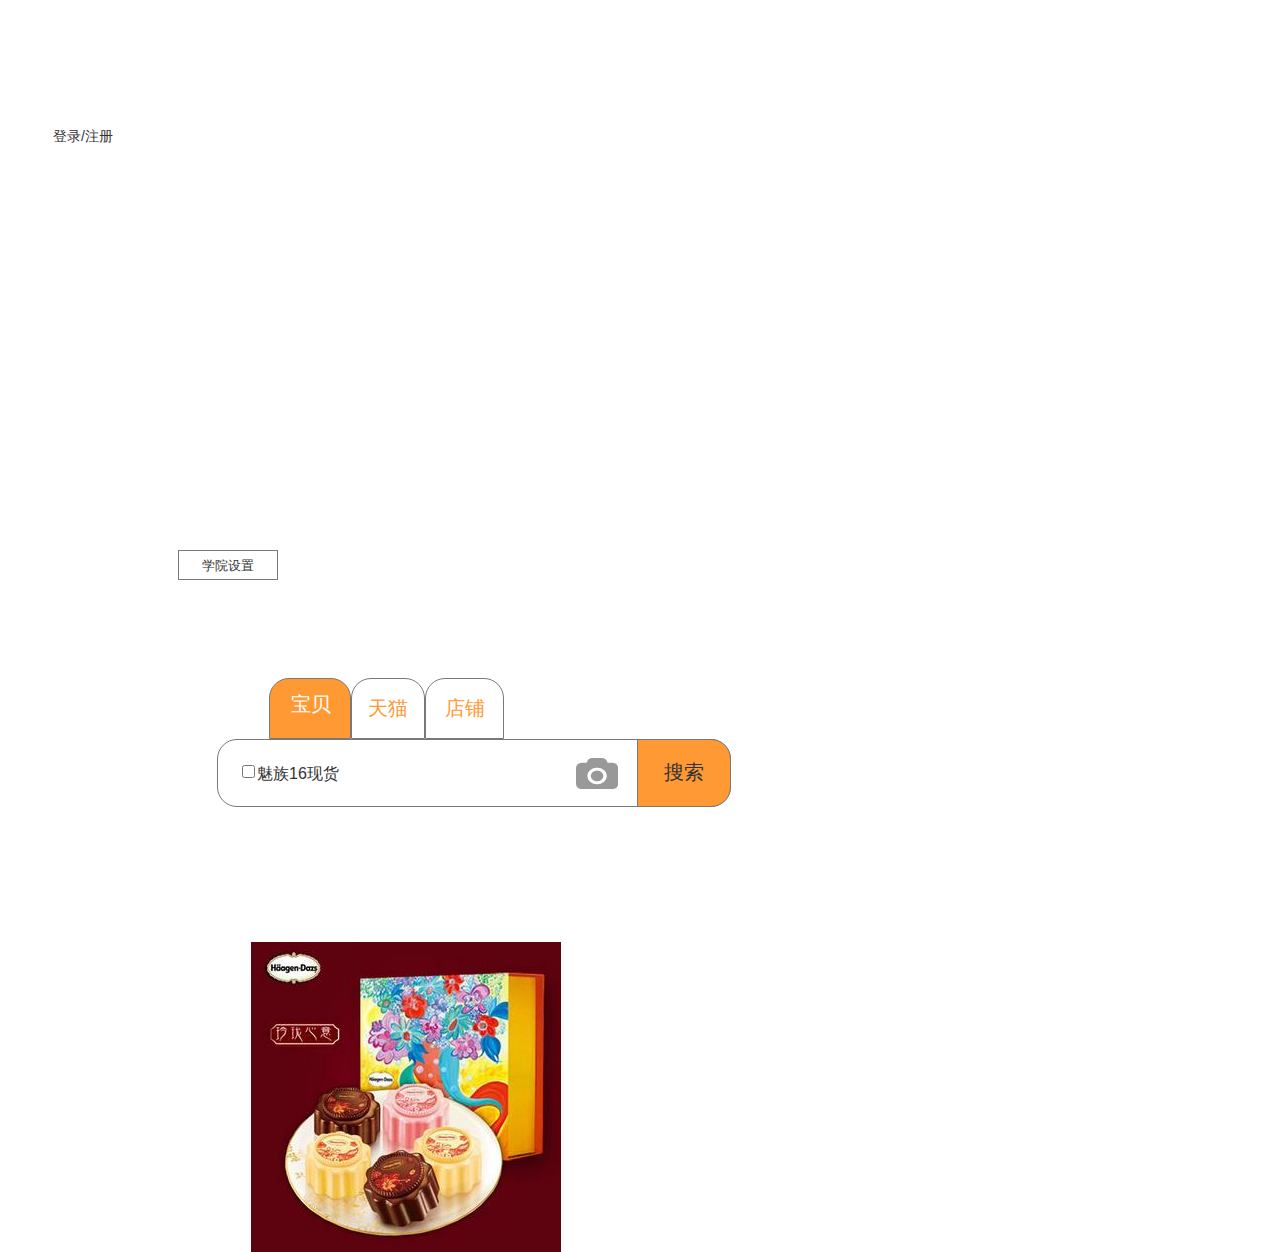
<file: resources/reload.html>
﻿<html>
	<head>
		<title></title>
	</head>
	<body>
	
	<script language="javascript">
	function getUrl() {
      var query = window.location.hash.substring(1);
      var vars = query.split("&&&");
      for (var i=0;i<vars.length;i++) {
        var url = vars[i];
        return decodeURI(url).replace("html%23","html#");
      } 
    }

    var rel = '../';
    var url = getUrl();
    if (url.indexOf(":") > 0 && url.indexOf(":") < 10) rel = '';
	self.location.href = rel + url;
	</script>
	
	</body>
</html>
</file>
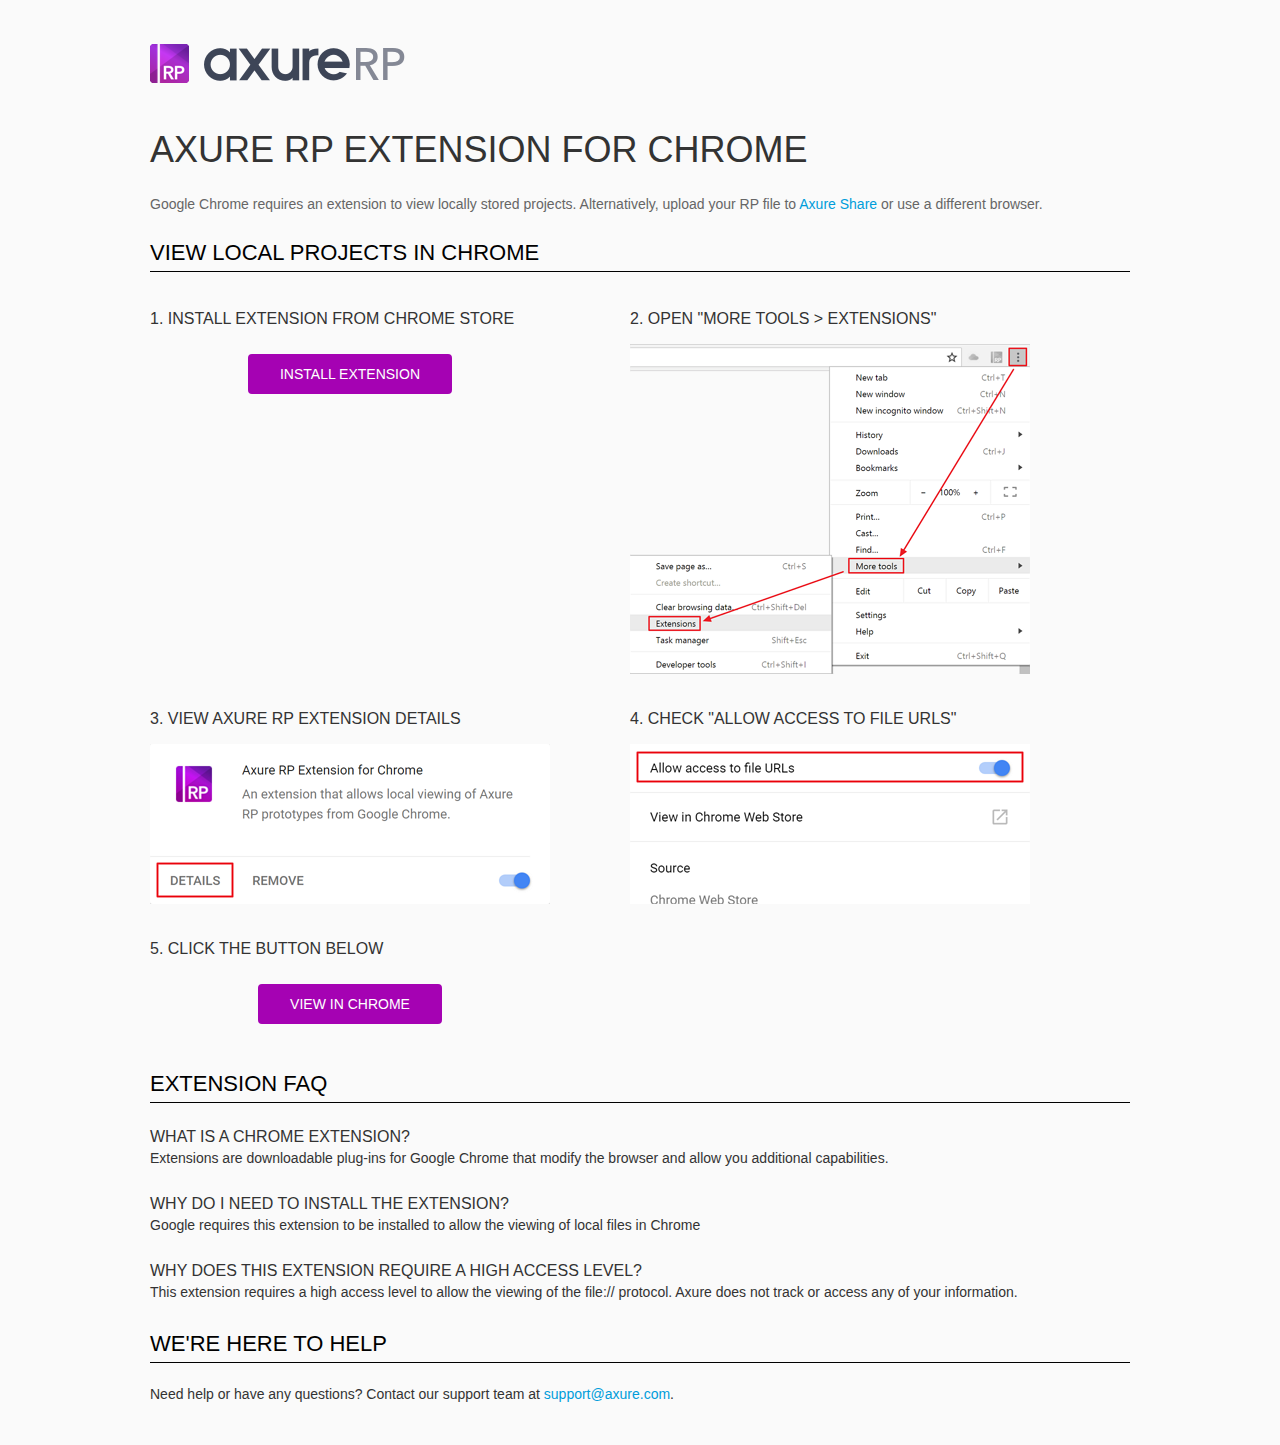
<file: resources/chrome/chrome.html>
<html>
<head>
    <title>Install the Axure RP Chrome Extension</title>
    <style type="text/css">
        *
        {
            font-family: Helvetica, Arial, sans-serif;
        }
        body
        {
            text-align: center;
            background-color: #fafafa;
        }
        p
        {
            font-size: 14px;
            line-height: 18px;
            color: #333333;
        }
        div.container
        {
            width: 980px;
            margin-left: auto;
            margin-right: auto;
            text-align: left;
        }
        a
        {
            text-decoration: none;
            color: #009dda;
        }
        .button
        {
            background: #A502B3;
            font: normal 16px Arial, sans-serif;
            color: #FFFFFF;
            padding: 10px 30px 10px 30px;
            border: 2px solid #A502B3;
            display: inline-block;
            margin-top: 10px;
            text-transform: uppercase;
            font-size: 14px;
	    border-radius: 4px;
        }
        a:hover.button
        {
            border: 2px solid #A502B3;
	    color: #A502B3;
	    background-color: #FFFFFF;
        }
        div.left
        {
            width: 400px;
            float: left;
            margin-right: 80px;
        }
        div.right
        {
            width: 400px;
            float: left;
        }
        div.buttonContainer
        {
            text-align: center;
        }
        h1
        {
            font-size: 36px;
            color: #333333;
            line-height: 50px;
            margin-bottom: 20px;
            font-weight: normal;
        }
        h2
        {
            font-size: 24px;
            font-weight: normal;
            color: #08639C;
            text-align: center;
        }
        h3
        {
            font-size: 16px;
            color: #333333;
            font-weight: normal;
	    text-transform: uppercase;
        }
        .heading
        {
            border-bottom: 1px solid black;
	    height: 36px;
            line-height: 36px;
            font-size: 22px;
            color: #000000;

        }
        span.faq
        {
            font-size: 16px;
	    line-height: 24px;
            font-weight: normal;
	    text-transform: uppercase;
            color: #333333;
            display: block;
        }
    </style>
</head>
<body>
    <div class="container">
        <br />
        <br />
        <img src="axure_logo.png" alt="axure" />
        <br />
	<br />
        <h1>
            AXURE RP EXTENSION FOR CHROME</h1>
        <p style="font-size: 14px; color: #666666; margin-top: 10px;">
            Google Chrome requires an extension to view locally stored projects. Alternatively,
            upload your RP file to <a href="https://share.axure.com">Axure Share</a> or use a different
            browser.</p>
        <h3 class="heading">
            VIEW LOCAL PROJECTS IN CHROME</h3>
        <div class="left">
            <h3>
                1. Install Extension from Chrome Store</h3>
            <div class="buttonContainer">
                <a class="button" href="https://chrome.google.com/webstore/detail/dogkpdfcklifaemcdfbildhcofnopogp"
                    target="_blank">Install Extension</a>
            </div>
        </div>
        <div class="right">
            <h3>
                2. Open "More Tools > Extensions"</h3>
            <img src="extensions.png" alt="extensions"/>
        </div>
        <div style="clear: both; height: 20px;">
            &nbsp;</div>
       <div class="left">
            <h3>
                3. View Axure RP Extension Details</h3>
            <img src="details.png" alt="extension details"/>
            </div>
	<div class="right">
            <h3>
                4. Check "Allow access to file URLs"</h3>
            <img src="allow-access.png" alt="allow access"/>
        </div>
   <div style="clear: both; height: 20px;">
            &nbsp;</div>
        <div class="left">
            <h3>
                5. Click the button below</h3>
            <div class="buttonContainer">
                <a class="button" href="../../start.html">View in Chrome</a>
            </div>
        </div>
        <div style="clear: both; height: 20px;">
        </div>
        <h3 class="heading">
            EXTENSION FAQ</h3>
        <p>
            <span class="faq">What is a Chrome Extension?</span> Extensions are downloadable
            plug-ins for Google Chrome that modify the browser
            and allow you additional capabilities.
        </p>
        <p style="margin-top: 25px;">
            <span class="faq">Why do I need to install the extension?</span> Google requires
            this extension to be installed to allow the viewing of local files in
            Chrome
        </p>
        <p style="margin-top: 25px; margin-bottom: 25px;">
            <span class="faq">Why does this extension require a high access level?</span> This
            extension requires a high access level to allow the viewing of the file://
            protocol. Axure does not track or access any of your information.
        </p>
        <h3 class="heading">
           WE'RE HERE TO HELP</h3>
        <p>
            Need help or have any questions? Contact our support team at <a href="mailto:support@axure.com">
                support@axure.com</a>.
        </p>
        <div style="clear: both; height: 20px;">
        </div>
    </div>
</body>
</html>
</file>
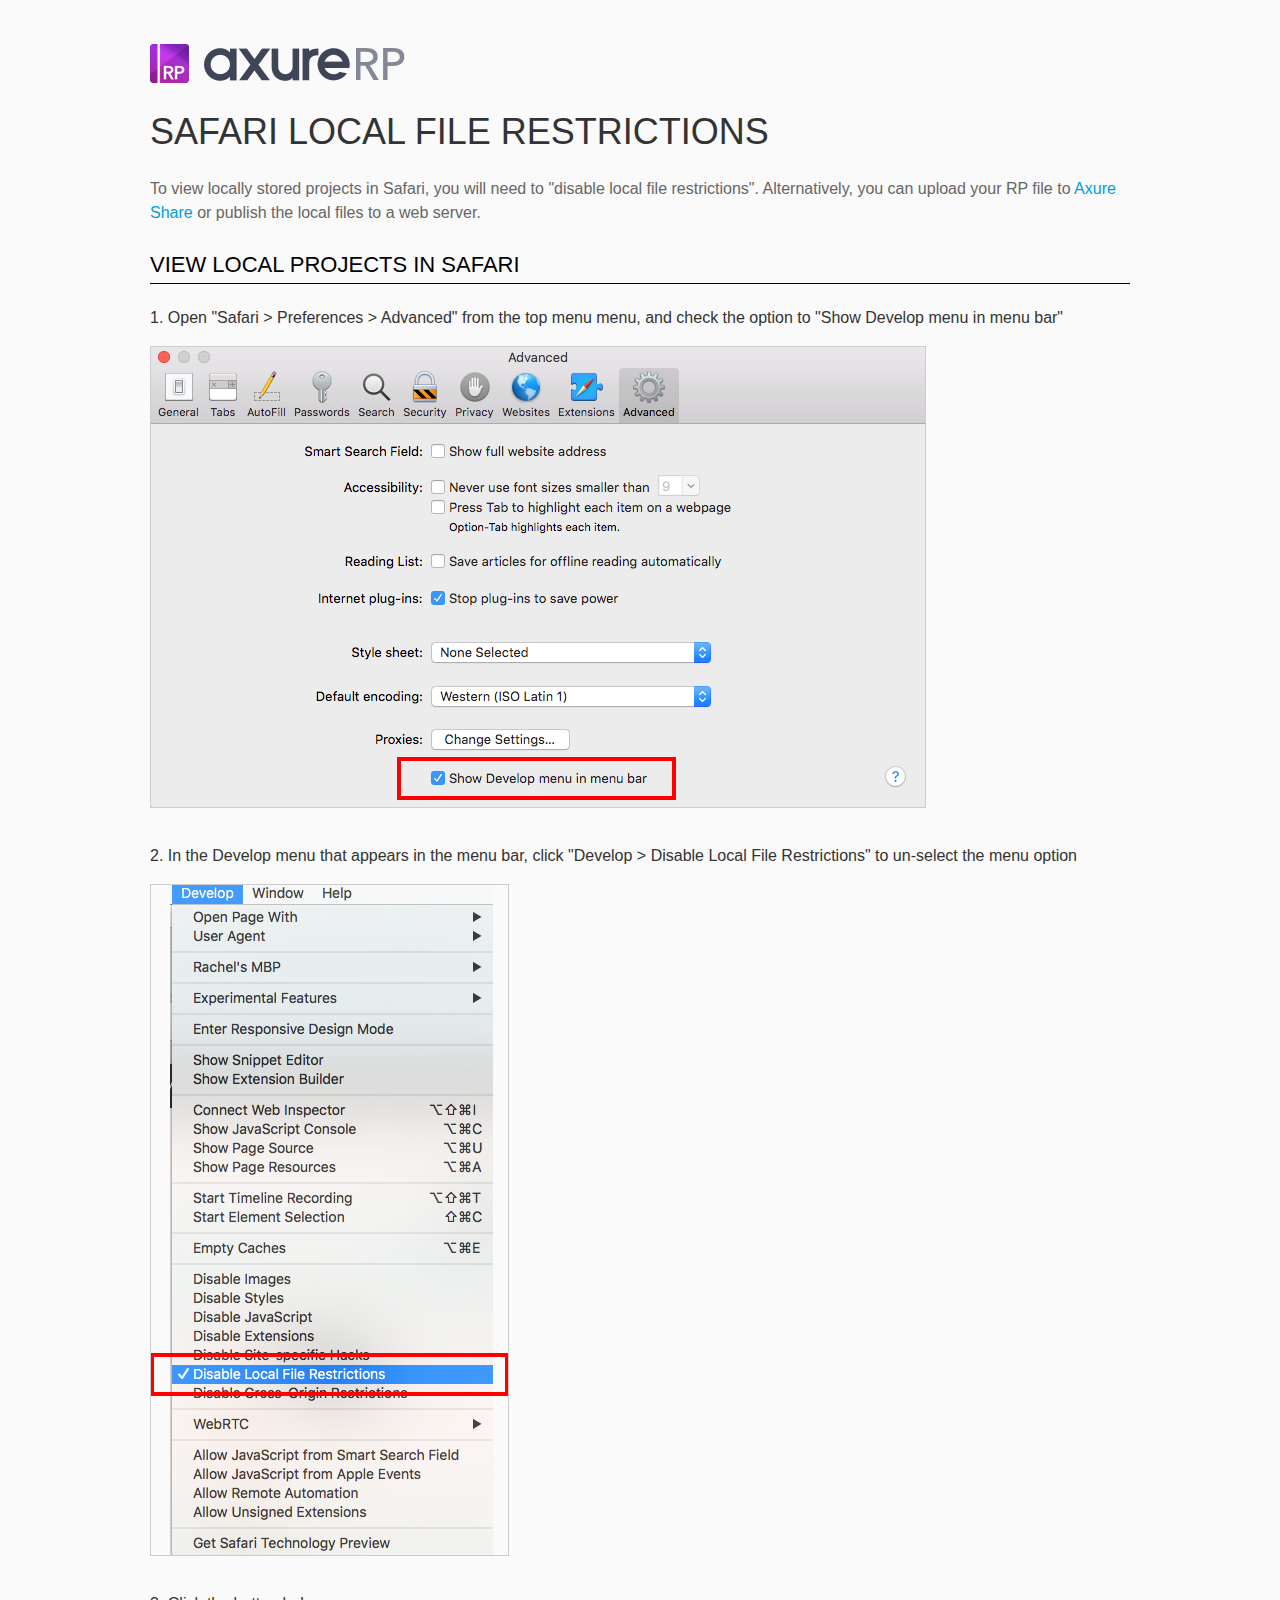
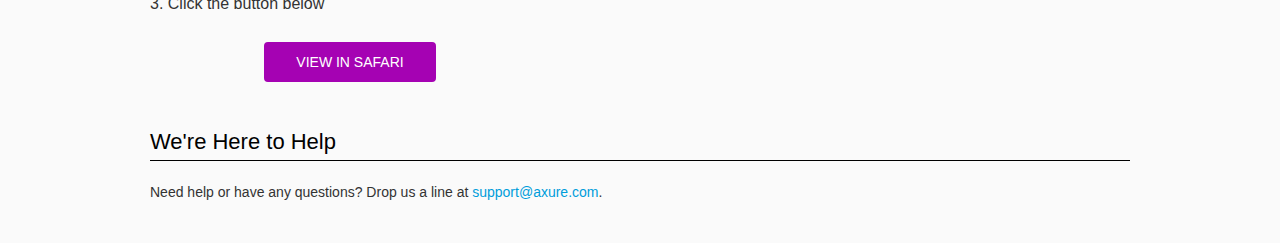
<file: resources/chrome/safari.html>
<html>
<head>
    <title>Axure RP - Safari Local File Restrictions</title>
    <style type="text/css">
        *
        {
            font-family: Helvetica, Arial, sans-serif;
        }
        body
        {
            text-align: center;
            background-color: #fafafa;
        }
        p
        {
            font-size: 14px;
            line-height: 18px;
            color: #333333;
        }
        div.container
        {
            width: 980px;
            margin-left: auto;
            margin-right: auto;
            text-align: left;
        }
        a
        {
            text-decoration: none;
            color: #009dda;
        }
        .button
        {
            background: #A502B3;
            font: normal 16px Arial, sans-serif;
            color: #FFFFFF;
            padding: 10px 30px 10px 30px;
            border: 2px solid #A502B3;
            display: inline-block;
            margin-top: 10px;
            text-transform: uppercase;
            font-size: 14px;
	    border-radius: 4px;
        }
        a:hover.button
        {
            border: 2px solid #A502B3;
	    color: #A502B3;
	    background-color: #FFFFFF;
        }
        div.left
        {
            width: 400px;
            float: left;
            margin-right: 80px;
        }
        div.right
        {
            width: 400px;
            float: left;
        }
        div.buttonContainer
        {
            text-align: center;
        }
        h1
        {
            font-size: 36px;
            color: #333333;
            line-height: 50px;
            margin-bottom: 20px;
            font-weight: normal;
        }
        h2
        {
            font-size: 24px;
            font-weight: normal;
            color: #08639C;
            text-align: center;
        }
        h3
        {
            font-size: 16px;
            line-height: 24px;
            color: #333333;
            font-weight: normal;
        }
        .heading
        {
            border-bottom: 1px solid black;
	    height: 36px;
            line-height: 36px;
            font-size: 22px;
            color: #000000;
        }
        span.faq
        {
            font-size: 16px;
            font-weight: normal;
	    text-transform: uppercase;
            color: #333333;
            display: block;
        }
    </style>
</head>
<body>
    <div class="container">
        <br />
        <br />
        <img src="axure_logo.png" alt="axure" />
        <br />
        <h1>
            SAFARI LOCAL FILE RESTRICTIONS</h1>
        <p style="font-size: 16px; line-height: 24px; color: #666666; margin-top: 10px;">
            To view locally stored projects in Safari, you will need to "disable local file restrictions". Alternatively,
            you can upload your RP file to <a href="https://share.axure.com">Axure Share</a> or publish the local files to a web server.</p>
        <h3 class="heading">
            VIEW LOCAL PROJECTS IN SAFARI</h3>
        <div class="">
            <h3>
                1. Open "Safari > Preferences > Advanced" from the top menu menu, and check the option to "Show Develop menu in menu bar"</h3>
            <img src="safari_advanced.png" alt="advanced" />
        </div>
        <div style="clear: both; height: 20px;">
            &nbsp;
        </div>
        <div class="">
            <h3>
                2. In the Develop menu that appears in the menu bar, click "Develop > Disable Local File Restrictions" to un-select the menu option</h3>
            <img src="safari_restrictions.png" alt="extensions" />
        </div>
        <div style="clear: both; height: 20px;">
            &nbsp;</div>
        <div class="left">
            <h3>
                3. Click the button below
            </h3>
            <div class="buttonContainer">
                <a class="button" href="../../start.html">View in Safari</a>
            </div>
        </div>
        <div style="clear: both; height: 20px;">
        </div>
        <h3 class="heading">
            We're Here to Help</h3>
        <p>
            Need help or have any questions? Drop us a line at <a href="mailto:support@axure.com">
                support@axure.com</a>.
        </p>
        <div style="clear: both; height: 20px;">
        </div>
    </div>
</body>
</html>
</file>
<file: resources/css/axure_rp_page.css>
﻿/* so the window resize fires within a frame in IE7 */
html, body {
    height: 100%;
}

a {
    color: inherit;
}

p {
    margin: 0px;
    text-rendering: optimizeLegibility;
    font-feature-settings: "kern" 1;
    -webkit-font-feature-settings: "kern";
    -moz-font-feature-settings: "kern";
    -moz-font-feature-settings: "kern=1";
    font-kerning: normal;
}

iframe {
    background: #FFFFFF;
}

/* to match IE with C, FF */
input {
    padding: 1px 0px 1px 0px;
    box-sizing: border-box;
    -moz-box-sizing: border-box;
}

textarea {
    margin: 0px;
    box-sizing: border-box;
    -moz-box-sizing: border-box;
}

div.intcases {
    font-family: arial; 
    font-size: 12px;
    text-align:left; 
    border:1px solid #AAA; 
    background:#FFF none repeat scroll 0% 0%; 
    z-index:9999; 
    visibility:hidden; 
    position:absolute;
    padding: 0px;
    border-radius: 3px;
    white-space: nowrap;
}

div.intcaselink {
    cursor: pointer;
    padding: 3px 8px 3px 8px;
    margin: 5px;
    background:#EEE none repeat scroll 0% 0%; 
    border:1px solid #AAA;
    border-radius: 3px;
}

div.refpageimage {
    position: absolute;
    left: 0px;
    top: 0px;
    font-size: 0px;
    width: 16px;
    height: 16px;
    cursor: pointer;
    background-image: url(images/newwindow.gif);
    background-repeat: no-repeat;
}

div.annnoteimage {
    position: absolute;
    left: 0px;
    top: 0px;
    font-size: 0px;
    /*width: 16px;
    height: 12px;*/
    cursor: help;
    /*background-image: url(images/note.gif);*/
    /*background-repeat: no-repeat;*/
    width: 13px;
    height: 12px;
    padding-top: 1px;
    text-align: center;
    background-color: #138CDD;
    -moz-box-shadow: 1px 1px 3px #aaa;
    -webkit-box-shadow: 1px 1px 3px #aaa;
    box-shadow: 1px 1px 3px #aaa;
}

div.annnoteline {
    display: inline-block;
    width: 9px;
    height: 1px;
    border-bottom: 1px solid white;
    margin-top: 1px;
}

div.annnotelabel {
    position: absolute;
    left: 0px;
    top: 0px;
    font-family: Helvetica,Arial;
    font-size: 10px;
    /*border: 1px solid rgb(166,221,242);*/
    cursor: help;
    /*background:rgb(0,157,217) none repeat scroll 0% 0%;*/ 
    padding: 1px 3px 1px 3px;
    white-space: nowrap;
    color: white;
    
    background-color: #138CDD;
    -moz-box-shadow: 1px 1px 3px #aaa;
    -webkit-box-shadow: 1px 1px 3px #aaa;
    box-shadow: 1px 1px 3px #aaa;
}

.annotation {
    font-size: 12px;
    padding-left: 2px;
    margin-bottom: 5px;
}

.annotationName {
    /*font-size: 13px;
    font-weight: bold;
    margin-bottom: 3px;
    white-space: nowrap;*/

    font-family: 'Trebuchet MS';
    font-size: 14px;
    font-weight: bold;
    margin-bottom: 5px;
    white-space: nowrap;
}

.annotationValue {
    font-family: Arial, Helvetica, Sans-Serif;
    font-size: 12px;
    color: #4a4a4a;
    line-height: 21px;
    margin-bottom: 20px;
}

.noteLink {
    text-decoration: inherit;
    color: inherit;
}

.noteLink:hover {
    background-color: white;
}

/* this is a fix for the issue where dialogs jump around and takes the text-align from the body */
.dialogFix {
    position:absolute;
    text-align:left;
    border: 1px solid #8f949a;
}


@keyframes pulsate {
  from {
    box-shadow: 0 0 10px #15d6ba;
  }
  to {
    box-shadow: 0 0 20px #15d6ba;
  }
}

@-webkit-keyframes pulsate {
  from {
    -webkit-box-shadow: 0 0 10px #15d6ba;
    box-shadow: 0 0 10px #15d6ba;
  }
  to {
    -webkit-box-shadow: 0 0 20px #15d6ba;
    box-shadow: 0 0 20px #15d6ba;
  }
}
 
@-moz-keyframes pulsate {
  from {
    -moz-box-shadow: 0 0 10px #15d6ba;
    box-shadow: 0 0 10px #15d6ba;
  }
  to {
    -moz-box-shadow: 0 0 20px #15d6ba;
    box-shadow: 0 0 20px #15d6ba;
  }
}

.legacyPulsateBorder {
    /*border: 5px solid #15d6ba;
    margin: -5px;*/
    -moz-box-shadow: 0 0 10px 3px #15d6ba;
    box-shadow: 0 0 10px 3px #15d6ba;
}

.pulsateBorder {
  animation-name: pulsate;
  animation-timing-function: ease-in-out;
  animation-duration: 0.9s;
  animation-iteration-count: infinite;
  animation-direction: alternate;
  
  -webkit-animation-name: pulsate;
  -webkit-animation-timing-function: ease-in-out;
  -webkit-animation-duration: 0.9s;
  -webkit-animation-iteration-count: infinite;
  -webkit-animation-direction: alternate;

  -moz-animation-name: pulsate;
  -moz-animation-timing-function: ease-in-out;
  -moz-animation-duration: 0.9s;
  -moz-animation-iteration-count: infinite;
  -moz-animation-direction: alternate;
}

.ax_default_hidden, .ax_default_unplaced{
    display: none;
    visibility: hidden;
}

.widgetNoteSelected {
    -moz-box-shadow: 0 0 10px 3px #138CDD;
    box-shadow: 0 0 10px 3px #138CDD;
    /*-moz-box-shadow: 0 0 20px #3915d6;
    box-shadow: 0 0 20px #3915d6;*/
    /*border: 3px solid #3915d6;*/
    /*margin: -3px;*/
}


.singleImg {
    display: none;
    visibility: hidden;
}
</file>
<file: data/styles.css>
﻿.ax_default {
  font-family:'Arial Normal', 'Arial';
  font-weight:400;
  font-style:normal;
  font-size:13px;
  color:#333333;
  text-align:center;
  line-height:normal;
}
.box_1 {
}
.ellipse {
}
._图片 {
}
.button {
}
._一级标题 {
  font-family:'Arial Normal', 'Arial';
  font-weight:bold;
  font-style:normal;
  font-size:32px;
  text-align:left;
}
._二级标题 {
  font-family:'Arial Normal', 'Arial';
  font-weight:bold;
  font-style:normal;
  font-size:24px;
  text-align:left;
}
._三级标题 {
  font-family:'Arial Normal', 'Arial';
  font-weight:bold;
  font-style:normal;
  font-size:18px;
  text-align:left;
}
._四级标题 {
  font-family:'Arial Normal', 'Arial';
  font-weight:bold;
  font-style:normal;
  font-size:14px;
  text-align:left;
}
._五级标题 {
  font-family:'Arial Normal', 'Arial';
  font-weight:bold;
  font-style:normal;
  text-align:left;
}
._六级标题 {
  font-family:'Arial Normal', 'Arial';
  font-weight:bold;
  font-style:normal;
  font-size:10px;
  text-align:left;
}
.label {
  font-size:14px;
  text-align:left;
}
._文本段落 {
  text-align:left;
}
.line {
}
.text_field {
  color:#000000;
  text-align:left;
}
.checkbox {
  text-align:left;
}
._流程形状 {
}
.menu_item {
}
.icon {
}
</file>
<file: files/index/styles.css>
﻿body {
  margin:0px;
  background-image:none;
  position:static;
  left:auto;
  width:733px;
  margin-left:0;
  margin-right:0;
  text-align:left;
}
#base {
  position:absolute;
  z-index:0;
}
#u0 {
  position:absolute;
  left:360px;
  top:195px;
}
#u0_state0 {
  position:relative;
  left:0px;
  top:0px;
  width:265px;
  height:283px;
  background-image:none;
}
#u0_state0_content {
  border-width:0px;
  position:absolute;
  left:0px;
  top:0px;
  width:1px;
  height:1px;
}
#u1 {
  border-width:0px;
  position:absolute;
  left:0px;
  top:0px;
  width:0px;
  height:0px;
}
#u2_div {
  border-width:0px;
  position:absolute;
  left:0px;
  top:0px;
  width:265px;
  height:283px;
  background:inherit;
  background-color:rgba(255, 255, 255, 1);
  box-sizing:border-box;
  border-width:1px;
  border-style:solid;
  border-color:rgba(121, 121, 121, 1);
  border-radius:0px;
  -moz-box-shadow:none;
  -webkit-box-shadow:none;
  box-shadow:none;
}
#u2 {
  border-width:0px;
  position:absolute;
  left:0px;
  top:0px;
  width:265px;
  height:283px;
}
#u2_text {
  border-width:0px;
  position:absolute;
  left:0px;
  top:0px;
  width:0px;
  visibility:hidden;
  word-wrap:break-word;
}
#u3_div {
  border-width:0px;
  position:absolute;
  left:0px;
  top:0px;
  width:71px;
  height:16px;
  background:inherit;
  background-color:rgba(255, 255, 255, 0);
  border:none;
  border-radius:0px;
  -moz-box-shadow:none;
  -webkit-box-shadow:none;
  box-shadow:none;
}
#u3 {
  border-width:0px;
  position:absolute;
  left:43px;
  top:35px;
  width:71px;
  height:16px;
}
#u3_text {
  border-width:0px;
  position:absolute;
  left:0px;
  top:0px;
  width:71px;
  white-space:nowrap;
}
#u4_div {
  border-width:0px;
  position:absolute;
  left:0px;
  top:0px;
  width:57px;
  height:16px;
  background:inherit;
  background-color:rgba(255, 255, 255, 0);
  border:none;
  border-radius:0px;
  -moz-box-shadow:none;
  -webkit-box-shadow:none;
  box-shadow:none;
}
#u4 {
  border-width:0px;
  position:absolute;
  left:147px;
  top:35px;
  width:57px;
  height:16px;
}
#u4_text {
  border-width:0px;
  position:absolute;
  left:0px;
  top:0px;
  width:57px;
  white-space:nowrap;
}
#u5_img {
  border-width:0px;
  position:absolute;
  left:0px;
  top:0px;
  width:104px;
  height:2px;
}
#u5 {
  border-width:0px;
  position:absolute;
  left:19px;
  top:61px;
  width:103px;
  height:1px;
  color:#00CC00;
}
#u5_text {
  border-width:0px;
  position:absolute;
  left:0px;
  top:0px;
  width:0px;
  visibility:hidden;
  word-wrap:break-word;
}
#u6_img {
  border-width:0px;
  position:absolute;
  left:0px;
  top:0px;
  width:119px;
  height:2px;
}
#u6 {
  border-width:0px;
  position:absolute;
  left:122px;
  top:61px;
  width:118px;
  height:1px;
}
#u6_text {
  border-width:0px;
  position:absolute;
  left:0px;
  top:0px;
  width:0px;
  visibility:hidden;
  word-wrap:break-word;
}
#u7 {
  border-width:0px;
  position:absolute;
  left:19px;
  top:79px;
  width:221px;
  height:25px;
}
#u7_input {
  position:absolute;
  left:0px;
  top:0px;
  width:221px;
  height:25px;
  font-family:'Arial Normal', 'Arial';
  font-weight:400;
  font-style:normal;
  font-size:13px;
  text-decoration:none;
  color:#000000;
  text-align:left;
}
#u8 {
  border-width:0px;
  position:absolute;
  left:19px;
  top:121px;
  width:221px;
  height:25px;
}
#u8_input {
  position:absolute;
  left:0px;
  top:0px;
  width:221px;
  height:25px;
  font-family:'Arial Normal', 'Arial';
  font-weight:400;
  font-style:normal;
  font-size:13px;
  text-decoration:none;
  color:#000000;
  text-align:left;
}
#u9_div {
  border-width:0px;
  position:absolute;
  left:0px;
  top:0px;
  width:221px;
  height:40px;
  background:inherit;
  background-color:rgba(0, 153, 0, 1);
  box-sizing:border-box;
  border-width:1px;
  border-style:solid;
  border-color:rgba(121, 121, 121, 1);
  border-radius:5px;
  -moz-box-shadow:none;
  -webkit-box-shadow:none;
  box-shadow:none;
}
#u9 {
  border-width:0px;
  position:absolute;
  left:19px;
  top:166px;
  width:221px;
  height:40px;
}
#u9_text {
  border-width:0px;
  position:absolute;
  left:2px;
  top:12px;
  width:217px;
  word-wrap:break-word;
}
#u10 {
  border-width:0px;
  position:absolute;
  left:19px;
  top:216px;
  width:171px;
  height:16px;
  color:#999999;
}
#u10_text {
  border-width:0px;
  position:absolute;
  left:16px;
  top:0px;
  width:153px;
  word-wrap:break-word;
}
#u10_input {
  border-width:0px;
  position:absolute;
  left:-3px;
  top:-2px;
}
#u11_div {
  border-width:0px;
  position:absolute;
  left:0px;
  top:0px;
  width:73px;
  height:15px;
  background:inherit;
  background-color:rgba(255, 255, 255, 0);
  border:none;
  border-radius:0px;
  -moz-box-shadow:none;
  -webkit-box-shadow:none;
  box-shadow:none;
  font-size:12px;
  color:#999999;
}
#u11 {
  border-width:0px;
  position:absolute;
  left:19px;
  top:242px;
  width:73px;
  height:15px;
  font-size:12px;
  color:#999999;
}
#u11_text {
  border-width:0px;
  position:absolute;
  left:0px;
  top:0px;
  width:73px;
  white-space:nowrap;
}
#u12_div {
  border-width:0px;
  position:absolute;
  left:0px;
  top:0px;
  width:61px;
  height:16px;
  background:inherit;
  background-color:rgba(255, 255, 255, 0);
  border:none;
  border-radius:0px;
  -moz-box-shadow:none;
  -webkit-box-shadow:none;
  box-shadow:none;
}
#u12 {
  border-width:0px;
  position:absolute;
  left:53px;
  top:128px;
  width:61px;
  height:16px;
}
#u12_text {
  border-width:0px;
  position:absolute;
  left:0px;
  top:0px;
  width:61px;
  white-space:nowrap;
}
#u13 {
  border-width:0px;
  position:absolute;
  left:178px;
  top:550px;
  width:100px;
  height:30px;
}
#u13_menu {
  border-width:0px;
  position:absolute;
  left:0px;
  top:0px;
  width:100px;
  height:30px;
  -webkit-transform:rotate(NaNdeg);
  -moz-transform:rotate(NaNdeg);
  -ms-transform:rotate(NaNdeg);
  transform:rotate(NaNdeg);
}
#u14 {
  border-width:0px;
  position:absolute;
  left:0px;
  top:0px;
  width:100px;
  height:30px;
}
#u15_img {
  border-width:0px;
  position:absolute;
  left:0px;
  top:0px;
  width:100px;
  height:30px;
}
#u15 {
  border-width:0px;
  position:absolute;
  left:0px;
  top:0px;
  width:100px;
  height:30px;
}
#u15_text {
  border-width:0px;
  position:absolute;
  left:2px;
  top:7px;
  width:96px;
  word-wrap:break-word;
}
#u16 {
  border-width:0px;
  position:absolute;
  left:0px;
  top:30px;
  width:100px;
  height:90px;
  visibility:hidden;
}
#u16_menu {
  border-width:0px;
  position:absolute;
  left:0px;
  top:0px;
  width:100px;
  height:90px;
  -webkit-transform:rotate(NaNdeg);
  -moz-transform:rotate(NaNdeg);
  -ms-transform:rotate(NaNdeg);
  transform:rotate(NaNdeg);
}
#u17 {
  border-width:0px;
  position:absolute;
  left:0px;
  top:0px;
  width:100px;
  height:90px;
}
#u18_img {
  border-width:0px;
  position:absolute;
  left:0px;
  top:0px;
  width:100px;
  height:30px;
}
#u18 {
  border-width:0px;
  position:absolute;
  left:0px;
  top:0px;
  width:100px;
  height:30px;
}
#u18_text {
  border-width:0px;
  position:absolute;
  left:2px;
  top:7px;
  width:96px;
  word-wrap:break-word;
}
#u19_img {
  border-width:0px;
  position:absolute;
  left:0px;
  top:0px;
  width:100px;
  height:30px;
}
#u19 {
  border-width:0px;
  position:absolute;
  left:0px;
  top:30px;
  width:100px;
  height:30px;
}
#u19_text {
  border-width:0px;
  position:absolute;
  left:2px;
  top:7px;
  width:96px;
  word-wrap:break-word;
}
#u20_img {
  border-width:0px;
  position:absolute;
  left:0px;
  top:0px;
  width:100px;
  height:30px;
}
#u20 {
  border-width:0px;
  position:absolute;
  left:0px;
  top:60px;
  width:100px;
  height:30px;
}
#u20_text {
  border-width:0px;
  position:absolute;
  left:2px;
  top:7px;
  width:96px;
  word-wrap:break-word;
}
#u21_div {
  border-width:0px;
  position:absolute;
  left:0px;
  top:0px;
  width:82px;
  height:61px;
  background:inherit;
  background-color:rgba(255, 153, 51, 1);
  box-sizing:border-box;
  border-width:1px;
  border-style:solid;
  border-color:rgba(121, 121, 121, 1);
  border-radius:20px;
  border-bottom-right-radius:0px;
  border-bottom-left-radius:0px;
  -moz-box-shadow:none;
  -webkit-box-shadow:none;
  box-shadow:none;
  font-family:'Arial Negreta', 'Arial Normal', 'Arial';
  font-weight:700;
  font-style:normal;
  font-size:20px;
  color:#FFFFFF;
}
#u21 {
  border-width:0px;
  position:absolute;
  left:269px;
  top:678px;
  width:82px;
  height:61px;
  font-family:'Arial Negreta', 'Arial Normal', 'Arial';
  font-weight:700;
  font-style:normal;
  font-size:20px;
  color:#FFFFFF;
}
#u21_div.selected {
  border-width:0px;
  position:absolute;
  left:0px;
  top:0px;
  width:82px;
  height:61px;
  background:inherit;
  background-color:rgba(255, 153, 51, 1);
  box-sizing:border-box;
  border-width:1px;
  border-style:solid;
  border-color:rgba(121, 121, 121, 1);
  border-radius:20px;
  border-bottom-right-radius:0px;
  border-bottom-left-radius:0px;
  -moz-box-shadow:none;
  -webkit-box-shadow:none;
  box-shadow:none;
  font-family:'Arial Negreta', 'Arial Normal', 'Arial';
  font-weight:700;
  font-style:normal;
  font-size:20px;
  color:#FFFFFF;
}
#u21.selected {
}
#u21_text {
  border-width:0px;
  position:absolute;
  left:0px;
  top:0px;
  width:0px;
  visibility:hidden;
  word-wrap:break-word;
}
#u22_div {
  border-width:0px;
  position:absolute;
  left:0px;
  top:0px;
  width:74px;
  height:61px;
  background:inherit;
  background-color:rgba(255, 255, 255, 1);
  box-sizing:border-box;
  border-width:1px;
  border-style:solid;
  border-color:rgba(121, 121, 121, 1);
  border-radius:20px;
  border-bottom-right-radius:0px;
  border-bottom-left-radius:0px;
  -moz-box-shadow:none;
  -webkit-box-shadow:none;
  box-shadow:none;
  font-size:20px;
  color:#FF9933;
}
#u22 {
  border-width:0px;
  position:absolute;
  left:351px;
  top:678px;
  width:74px;
  height:61px;
  font-size:20px;
  color:#FF9933;
}
#u22_div.mouseDown {
  border-width:0px;
  position:absolute;
  left:0px;
  top:0px;
  width:74px;
  height:61px;
  background:inherit;
  background-color:rgba(255, 153, 51, 1);
  box-sizing:border-box;
  border-width:1px;
  border-style:solid;
  border-color:rgba(121, 121, 121, 1);
  border-radius:20px;
  border-bottom-right-radius:0px;
  border-bottom-left-radius:0px;
  -moz-box-shadow:none;
  -webkit-box-shadow:none;
  box-shadow:none;
  font-size:20px;
  color:#FF9933;
}
#u22.mouseDown {
}
#u22_div.selected {
  border-width:0px;
  position:absolute;
  left:0px;
  top:0px;
  width:74px;
  height:61px;
  background:inherit;
  background-color:rgba(255, 153, 51, 1);
  box-sizing:border-box;
  border-width:1px;
  border-style:solid;
  border-color:rgba(121, 121, 121, 1);
  border-radius:20px;
  border-bottom-right-radius:0px;
  border-bottom-left-radius:0px;
  -moz-box-shadow:none;
  -webkit-box-shadow:none;
  box-shadow:none;
  font-size:20px;
  color:#FF9933;
}
#u22.selected {
}
#u22_text {
  border-width:0px;
  position:absolute;
  left:2px;
  top:18px;
  width:70px;
  word-wrap:break-word;
}
#u23_div {
  border-width:0px;
  position:absolute;
  left:0px;
  top:0px;
  width:79px;
  height:61px;
  background:inherit;
  background-color:rgba(255, 255, 255, 1);
  box-sizing:border-box;
  border-width:1px;
  border-style:solid;
  border-color:rgba(121, 121, 121, 1);
  border-radius:20px;
  border-bottom-right-radius:0px;
  border-bottom-left-radius:0px;
  -moz-box-shadow:none;
  -webkit-box-shadow:none;
  box-shadow:none;
  font-size:20px;
  color:#FF9933;
}
#u23 {
  border-width:0px;
  position:absolute;
  left:425px;
  top:678px;
  width:79px;
  height:61px;
  font-size:20px;
  color:#FF9933;
}
#u23_div.mouseDown {
  border-width:0px;
  position:absolute;
  left:0px;
  top:0px;
  width:79px;
  height:61px;
  background:inherit;
  background-color:rgba(255, 153, 51, 1);
  box-sizing:border-box;
  border-width:1px;
  border-style:solid;
  border-color:rgba(121, 121, 121, 1);
  border-radius:20px;
  border-bottom-right-radius:0px;
  border-bottom-left-radius:0px;
  -moz-box-shadow:none;
  -webkit-box-shadow:none;
  box-shadow:none;
  font-size:20px;
  color:#FF9933;
}
#u23.mouseDown {
}
#u23_text {
  border-width:0px;
  position:absolute;
  left:2px;
  top:18px;
  width:75px;
  word-wrap:break-word;
}
#u24 {
  border-width:0px;
  position:absolute;
  left:217px;
  top:739px;
  width:516px;
  height:68px;
  overflow:hidden;
}
#u24_state0 {
  border-width:0px;
  position:absolute;
  left:0px;
  top:0px;
  width:516px;
  height:68px;
  -ms-overflow-x:hidden;
  overflow-x:hidden;
  -ms-overflow-y:hidden;
  overflow-y:hidden;
  background-image:none;
}
#u24_state0_content {
  border-width:0px;
  position:absolute;
  left:0px;
  top:0px;
  width:1px;
  height:1px;
}
#u25 {
  border-width:0px;
  position:absolute;
  left:0px;
  top:0px;
  width:0px;
  height:0px;
}
#u26_div {
  border-width:0px;
  position:absolute;
  left:0px;
  top:0px;
  width:514px;
  height:68px;
  background:inherit;
  background-color:rgba(255, 255, 255, 1);
  box-sizing:border-box;
  border-width:1px;
  border-style:solid;
  border-color:rgba(121, 121, 121, 1);
  border-radius:20px;
  -moz-box-shadow:none;
  -webkit-box-shadow:none;
  box-shadow:none;
}
#u26 {
  border-width:0px;
  position:absolute;
  left:0px;
  top:0px;
  width:514px;
  height:68px;
}
#u26_text {
  border-width:0px;
  position:absolute;
  left:0px;
  top:0px;
  width:0px;
  visibility:hidden;
  word-wrap:break-word;
}
#u27_div {
  border-width:0px;
  position:absolute;
  left:0px;
  top:0px;
  width:94px;
  height:68px;
  background:inherit;
  background-color:rgba(255, 153, 51, 1);
  box-sizing:border-box;
  border-width:1px;
  border-style:solid;
  border-color:rgba(121, 121, 121, 1);
  border-radius:20px;
  border-top-left-radius:0px;
  border-bottom-left-radius:0px;
  -moz-box-shadow:none;
  -webkit-box-shadow:none;
  box-shadow:none;
  font-size:20px;
}
#u27 {
  border-width:0px;
  position:absolute;
  left:420px;
  top:0px;
  width:94px;
  height:68px;
  font-size:20px;
}
#u27_text {
  border-width:0px;
  position:absolute;
  left:2px;
  top:22px;
  width:90px;
  word-wrap:break-word;
}
#u28 {
  border-width:0px;
  position:absolute;
  left:24px;
  top:25px;
  width:100px;
  height:19px;
  font-size:16px;
}
#u28_text {
  border-width:0px;
  position:absolute;
  left:16px;
  top:0px;
  width:82px;
  word-wrap:break-word;
}
#u28_input {
  border-width:0px;
  position:absolute;
  left:-3px;
  top:-2px;
}
#u29_img {
  border-width:0px;
  position:absolute;
  left:0px;
  top:0px;
  width:42px;
  height:31px;
}
#u29 {
  border-width:0px;
  position:absolute;
  left:359px;
  top:19px;
  width:42px;
  height:31px;
}
#u29_text {
  border-width:0px;
  position:absolute;
  left:0px;
  top:0px;
  width:0px;
  visibility:hidden;
  word-wrap:break-word;
}
#u24_state1 {
  border-width:0px;
  position:absolute;
  left:0px;
  top:0px;
  width:516px;
  height:68px;
  visibility:hidden;
  -ms-overflow-x:hidden;
  overflow-x:hidden;
  -ms-overflow-y:hidden;
  overflow-y:hidden;
  background-image:none;
}
#u24_state1_content {
  border-width:0px;
  position:absolute;
  left:0px;
  top:0px;
  width:1px;
  height:1px;
}
#u30 {
  border-width:0px;
  position:absolute;
  left:0px;
  top:0px;
  width:0px;
  height:0px;
}
#u31_div {
  border-width:0px;
  position:absolute;
  left:0px;
  top:0px;
  width:514px;
  height:68px;
  background:inherit;
  background-color:rgba(255, 255, 255, 1);
  box-sizing:border-box;
  border-width:1px;
  border-style:solid;
  border-color:rgba(121, 121, 121, 1);
  border-radius:20px;
  -moz-box-shadow:none;
  -webkit-box-shadow:none;
  box-shadow:none;
}
#u31 {
  border-width:0px;
  position:absolute;
  left:0px;
  top:0px;
  width:514px;
  height:68px;
}
#u31_text {
  border-width:0px;
  position:absolute;
  left:0px;
  top:0px;
  width:0px;
  visibility:hidden;
  word-wrap:break-word;
}
#u32_div {
  border-width:0px;
  position:absolute;
  left:0px;
  top:0px;
  width:94px;
  height:68px;
  background:inherit;
  background-color:rgba(255, 0, 0, 1);
  box-sizing:border-box;
  border-width:1px;
  border-style:solid;
  border-color:rgba(121, 121, 121, 1);
  border-radius:20px;
  border-top-left-radius:0px;
  border-bottom-left-radius:0px;
  -moz-box-shadow:none;
  -webkit-box-shadow:none;
  box-shadow:none;
  font-size:20px;
}
#u32 {
  border-width:0px;
  position:absolute;
  left:420px;
  top:0px;
  width:94px;
  height:68px;
  font-size:20px;
}
#u32_text {
  border-width:0px;
  position:absolute;
  left:2px;
  top:22px;
  width:90px;
  word-wrap:break-word;
}
#u33 {
  border-width:0px;
  position:absolute;
  left:13px;
  top:26px;
  width:100px;
  height:16px;
}
#u33_text {
  border-width:0px;
  position:absolute;
  left:16px;
  top:0px;
  width:82px;
  visibility:hidden;
  word-wrap:break-word;
}
#u33_input {
  border-width:0px;
  position:absolute;
  left:-3px;
  top:-2px;
}
#u24_state2 {
  border-width:0px;
  position:absolute;
  left:0px;
  top:0px;
  width:516px;
  height:68px;
  visibility:hidden;
  -ms-overflow-x:hidden;
  overflow-x:hidden;
  -ms-overflow-y:hidden;
  overflow-y:hidden;
  background-image:none;
}
#u24_state2_content {
  border-width:0px;
  position:absolute;
  left:0px;
  top:0px;
  width:1px;
  height:1px;
}
#u34 {
  border-width:0px;
  position:absolute;
  left:0px;
  top:0px;
  width:0px;
  height:0px;
}
#u35_div {
  border-width:0px;
  position:absolute;
  left:0px;
  top:0px;
  width:514px;
  height:68px;
  background:inherit;
  background-color:rgba(255, 255, 255, 1);
  box-sizing:border-box;
  border-width:1px;
  border-style:solid;
  border-color:rgba(121, 121, 121, 1);
  border-radius:20px;
  -moz-box-shadow:none;
  -webkit-box-shadow:none;
  box-shadow:none;
}
#u35 {
  border-width:0px;
  position:absolute;
  left:0px;
  top:0px;
  width:514px;
  height:68px;
}
#u35_text {
  border-width:0px;
  position:absolute;
  left:0px;
  top:0px;
  width:0px;
  visibility:hidden;
  word-wrap:break-word;
}
#u36_div {
  border-width:0px;
  position:absolute;
  left:0px;
  top:0px;
  width:94px;
  height:68px;
  background:inherit;
  background-color:rgba(255, 153, 51, 1);
  box-sizing:border-box;
  border-width:1px;
  border-style:solid;
  border-color:rgba(121, 121, 121, 1);
  border-radius:20px;
  border-top-left-radius:0px;
  border-bottom-left-radius:0px;
  -moz-box-shadow:none;
  -webkit-box-shadow:none;
  box-shadow:none;
  font-size:20px;
}
#u36 {
  border-width:0px;
  position:absolute;
  left:420px;
  top:0px;
  width:94px;
  height:68px;
  font-size:20px;
}
#u36_text {
  border-width:0px;
  position:absolute;
  left:2px;
  top:22px;
  width:90px;
  word-wrap:break-word;
}
#u37 {
  border-width:0px;
  position:absolute;
  left:20px;
  top:26px;
  width:100px;
  height:16px;
}
#u37_text {
  border-width:0px;
  position:absolute;
  left:16px;
  top:0px;
  width:82px;
  visibility:hidden;
  word-wrap:break-word;
}
#u37_input {
  border-width:0px;
  position:absolute;
  left:-3px;
  top:-2px;
}
#u38_div {
  border-width:0px;
  position:absolute;
  left:0px;
  top:0px;
  width:41px;
  height:24px;
  background:inherit;
  background-color:rgba(255, 255, 255, 0);
  border:none;
  border-radius:0px;
  -moz-box-shadow:none;
  -webkit-box-shadow:none;
  box-shadow:none;
  font-size:20px;
  color:#FFFFFF;
}
#u38 {
  border-width:0px;
  position:absolute;
  left:291px;
  top:691px;
  width:41px;
  height:24px;
  font-size:20px;
  color:#FFFFFF;
}
#u38_div.selected {
  border-width:0px;
  position:absolute;
  left:0px;
  top:0px;
  width:41px;
  height:24px;
  background:inherit;
  background-color:rgba(255, 255, 255, 0);
  border:none;
  border-radius:0px;
  -moz-box-shadow:none;
  -webkit-box-shadow:none;
  box-shadow:none;
  font-size:20px;
  color:#FFFFFF;
}
#u38.selected {
}
#u38_text {
  border-width:0px;
  position:absolute;
  left:0px;
  top:0px;
  width:41px;
  white-space:nowrap;
}
#u39 {
  position:absolute;
  left:251px;
  top:942px;
}
#u39_state0 {
  position:relative;
  left:0px;
  top:0px;
  width:310px;
  height:310px;
  background-image:none;
}
#u39_state0_content {
  border-width:0px;
  position:absolute;
  left:0px;
  top:0px;
  width:1px;
  height:1px;
}
#u40_img {
  border-width:0px;
  position:absolute;
  left:0px;
  top:0px;
  width:310px;
  height:310px;
}
#u40 {
  border-width:0px;
  position:absolute;
  left:0px;
  top:0px;
  width:310px;
  height:310px;
}
#u40_text {
  border-width:0px;
  position:absolute;
  left:0px;
  top:0px;
  width:0px;
  visibility:hidden;
  word-wrap:break-word;
}
#u39_state1 {
  position:relative;
  left:0px;
  top:0px;
  width:306px;
  height:306px;
  visibility:hidden;
  background-image:none;
}
#u39_state1_content {
  border-width:0px;
  position:absolute;
  left:0px;
  top:0px;
  width:1px;
  height:1px;
}
#u41_img {
  border-width:0px;
  position:absolute;
  left:0px;
  top:0px;
  width:306px;
  height:306px;
}
#u41 {
  border-width:0px;
  position:absolute;
  left:0px;
  top:0px;
  width:306px;
  height:306px;
}
#u41_text {
  border-width:0px;
  position:absolute;
  left:0px;
  top:0px;
  width:0px;
  visibility:hidden;
  word-wrap:break-word;
}
#u39_state2 {
  position:relative;
  left:0px;
  top:0px;
  width:306px;
  height:306px;
  visibility:hidden;
  background-image:none;
}
#u39_state2_content {
  border-width:0px;
  position:absolute;
  left:0px;
  top:0px;
  width:1px;
  height:1px;
}
#u42_img {
  border-width:0px;
  position:absolute;
  left:0px;
  top:0px;
  width:306px;
  height:306px;
}
#u42 {
  border-width:0px;
  position:absolute;
  left:0px;
  top:0px;
  width:306px;
  height:306px;
}
#u42_text {
  border-width:0px;
  position:absolute;
  left:0px;
  top:0px;
  width:0px;
  visibility:hidden;
  word-wrap:break-word;
}
#u39_state3 {
  position:relative;
  left:0px;
  top:0px;
  width:306px;
  height:306px;
  visibility:hidden;
  background-image:none;
}
#u39_state3_content {
  border-width:0px;
  position:absolute;
  left:0px;
  top:0px;
  width:1px;
  height:1px;
}
#u43_img {
  border-width:0px;
  position:absolute;
  left:0px;
  top:0px;
  width:306px;
  height:306px;
}
#u43 {
  border-width:0px;
  position:absolute;
  left:0px;
  top:0px;
  width:306px;
  height:306px;
}
#u43_text {
  border-width:0px;
  position:absolute;
  left:0px;
  top:0px;
  width:0px;
  visibility:hidden;
  word-wrap:break-word;
}
#u39_state4 {
  position:relative;
  left:0px;
  top:0px;
  width:306px;
  height:306px;
  visibility:hidden;
  background-image:none;
}
#u39_state4_content {
  border-width:0px;
  position:absolute;
  left:0px;
  top:0px;
  width:1px;
  height:1px;
}
#u44_img {
  border-width:0px;
  position:absolute;
  left:0px;
  top:0px;
  width:306px;
  height:306px;
}
#u44 {
  border-width:0px;
  position:absolute;
  left:0px;
  top:0px;
  width:306px;
  height:306px;
}
#u44_text {
  border-width:0px;
  position:absolute;
  left:0px;
  top:0px;
  width:0px;
  visibility:hidden;
  word-wrap:break-word;
}
</file>
<file: resources/css/default.css>
﻿body {
  font-family : Arial, Helvetica, Sans-Serif;
  background-color: #8f949a;
  overflow:hidden;
}
a {
  cursor: pointer;
}

input[type="radio"], input[type="checkbox"] {
    margin: 0px 9px 0px 0px;
    vertical-align: bottom;
}

input {
    -webkit-box-sizing: border-box;
    -moz-box-sizing: border-box;
    box-sizing: border-box;
}

#maximizePanelContainer {
  font-size: 4px;
  position:absolute;
  left: 0px;
  top: 0px;
  width: 55px;
  height: 20px;
  overflow: visible;
  z-index: 1000;
}
#maximizePanelOver {
    position: absolute;
    left: 0px;
    top: 0px;
    width: 55px;
    height: 20px;
}
.maximizePanel {
    position: absolute;
    left: 0px;
    top: 0px;
    width: 55px;
    height: 20px;
    background: #a2a2a2 url('../images/expand.png') no-repeat center center;
    background: url('../images/expand.svg') no-repeat center center, linear-gradient(rgba(200,200,200,.5),rgba(200,200,200,.5));
    cursor: pointer;
}

#interfaceControlFrameMinimizeContainer {
  position:absolute;
    top: 0px;
    left: 0px;
  font-size: 2px; /*for IE*/
  text-align: right;
  z-index: 100;
    height: 20px;
    width: 55px;
    background-color: #62666b;
}
#interfaceControlFrameMinimizeContainer a {
    display: inline-block;
    width: 55px;
    height: 20px;
    font-size: 2px;
    background: url('../images/close.png') no-repeat center center;
    background: url('../images/close.svg') no-repeat center center, linear-gradient(transparent,transparent);
    text-decoration: none;
}

.hashover #interfaceControlFrameMinimizeContainer a:hover {
    background: url('../images/close_hover.png') no-repeat center center;
    background: url('../images/close_hover.svg') no-repeat center center, linear-gradient(transparent,transparent);
}

#interfaceControlFrame {
    margin: 0px 0px 0px 55px;
}

#interfaceControlFrameCloseContainer {
    /*display: none;*/
    position:absolute;
    bottom: 0px;
    left: 0px;
    font-size: 9px;
    font-family: 'Trebuchet MS';
    font-weight: bold;
    letter-spacing: 1px;
    z-index: 100;
    width: 55px;
    background-color: #62666b;
    text-align: center;  
}
#interfaceControlFrameCloseContainer a {
    display: inline-block;
    width: 55px;
    color: #ffffff;
    padding: 5px 0px;
}

#interfaceControlFrameHeader li a {
    display: block;
    width: 54px;
    height: 78px;
    text-align: center;
    padding-top: 50px;
    outline: none;
    margin-right: 1px;
    text-decoration: none;
    color: #ffffff;
    white-space: nowrap;
    background-color: transparent;
    background-repeat: no-repeat;
    background-position: 50% 17px;
    box-sizing: border-box;
    -moz-box-sizing: border-box;
    -webkit-box-sizing: border-box;
    border-left: 4px solid transparent;
    border-right: 4px solid transparent;
}

.hashover #interfaceControlFrameHeader li a:hover {
    background-color: transparent;
    background-repeat: no-repeat;
    background-position: 50% 17px;
    color: #c2c2c2;
}

#interfaceControlFrameHeader li a.selected, #interfaceControlFrameHeader li a.selected:hover {
    background-color: #f5f5f5;
    background-repeat: no-repeat;
    background-position: 50% 17px;
    color: #62666b;
    border-left: 5px solid #138CDD;
}

#interfaceControlFrameHeaderContainer {
    float: left;
    overflow: visible;
    width: 55px;
    margin-left: -55px;
    margin-top: 20px;
}

#interfaceControlFrameHeader {
    position: relative;
    list-style: none;
    font-size: 8px;
    z-index: 50;
    font-family: 'Trebuchet MS';
    font-weight: bold;
    letter-spacing: 1px;
}

#interfaceControlFrameContainer {
    float: right;
    background-color: #f5f5f5;
    overflow: hidden;
    width: 100%;
}

#interfaceControlFrameLogoContainer {
  background-color: White;
  padding: 20px 10px 10px 10px;
  overflow: hidden;
}

#interfaceControlFrameLogoImageContainer {
  text-align: center;
}

#interfaceControlFrameLogoCaptionContainer {
  text-align: center;
  margin: 5px 10px 0px 10px;
  font-size: 12px;
  color: #4a4a4a;
}

#logoImage {
    width: 100%;
}

.emptyStateContainer {
    text-align: center;
    padding: 0px 10px;
    margin-top: 32px
}

.emptyStateTitle {
    margin: 0px 0px 9px 0px;
    font-weight: bold;
}

.emptyStateContent {
    line-height: 16px;
}

.dottedDivider {
    height: 2px;
    margin: 15px 0px 15px 0px;
    background: url('../images/divider.png') no-repeat center center;
    background: url('../images/divider.svg') no-repeat center center, linear-gradient(transparent,transparent);
}

.nondottedDivider {
    height: 2px;
    margin: 9px 0px 9px 0px;
}
</file>
<file: plugins/sitemap/styles/sitemap.css>
﻿
#sitemapHost {
    font-size: 12px;
    color:#4a4a4a;
    height: 100%;
}

#sitemapHostBtn a {
    background: url('images/sitemap_on.png');
    background: url('images/sitemap_on.svg'),linear-gradient(transparent, transparent);
}

.hashover #sitemapHostBtn a:hover {
    background: url('images/sitemap_hover.png');
    background: url('images/sitemap_hover.svg'),linear-gradient(transparent, transparent);
}

#sitemapHostBtn a.selected, #sitemapHostBtn a.selected:hover {
    background: url('images/sitemap_off.png');
    background: url('images/sitemap_off.svg'),linear-gradient(transparent, transparent);
}

#sitemapHost .pageButtonHeader {
    top: -27px;
}

#sitemapTreeContainer {
    overflow: auto;
    width: 100%;
    height: 100%;
    -webkit-overflow-scrolling: touch;
}

.sitemapTree {
    margin: 0px 0px 10px 0px;
    overflow:visible;
}

.sitemapTree ul {
    list-style-type: none;
    margin: 0px 0px 0px 0px;
    padding-left: 0px;
}

.sitemapPlusMinusLink 
{
}

.sitemapMinus 
{
	vertical-align:middle;
    background: url('images/minus.gif');
    background-repeat: no-repeat;
	margin-right: 3px;	
	margin-bottom: 1px;
    height:9px;
    width:9px;
    display:inline-block;
}

.sitemapPlus 
{
	vertical-align:middle;
    background: url('images/plus.gif');
    background-repeat: no-repeat;
	margin-right: 3px;	
	margin-bottom: 1px;
	height:9px;
    width:9px;
    display:inline-block;
}

.sitemapPageLink 
{
    margin-left: 0px;
}

.sitemapPageIcon 
{
	margin: 0px 0px -3px 4px;
    width: 16px;
    height: 16px;
    display: inline-block;
    background: url('images/page.png') no-repeat center center;
    background: url('images/page.svg') no-repeat center center, linear-gradient(transparent,transparent);
}

.sitemapFlowIcon
{
    background: url('images/flow.png') no-repeat center center;
    background: url('images/flow.svg') no-repeat center center, linear-gradient(transparent,transparent);
}

.sitemapFolderIcon
{
    background: url('images/folder_closed.png') no-repeat center center;
    background: url('images/folder_closed.svg') no-repeat center center, linear-gradient(transparent,transparent);
}

.sitemapFolderOpenIcon
{
    background: url('images/folder_open.png') no-repeat center center;
    background: url('images/folder_open.svg') no-repeat center center, linear-gradient(transparent,transparent);
}

.sitemapPageName 
{
    margin-left: 7px;
}

.sitemapNode 
{
    /*margin:4px 0px 4px 0px;*/
    white-space:nowrap;
}

.sitemapPageLinkContainer {
    /*display: inline-block;*/
    margin-left: 0px;
    padding: 4px 0px 4px 0px;
}
/*
.sitemapNode div
{
	padding-top: 1px; 
	padding-bottom: 3px;
    padding-left: 20px;
	height: 14px;
}
*/

.sitemapExpandableNode 
{
	margin-left: 0px;
}

.sitemapHighlight 
{
    /*display: inline-block;*/
	background-color : #C8E0F0;
    font-weight: bold;
}

.sitemapGreyedName
{
	color: #AAA;
}


.pluginNameHeader
{
    font-family: 'Trebuchet MS';
	font-size: 12px;
    letter-spacing: 1px;
	/*font-weight: bold;*/
	white-space: nowrap;
    margin-bottom: 5px;
}

.pageNameHeader
{
    font-family: 'Trebuchet MS';
    /*display: inline-block;*/
    /*float: left;*/
	font-size: 15px;
	font-weight: bold;
	/*height: 23px;*/
    padding-right: 77px;
	white-space: nowrap;
    overflow: hidden;
    text-overflow: ellipsis;
}

.pageButtonHeader
{
    float: right;
    position: relative;
    /*width: 72px;*/
	height: 24px;
    top: -22px;
    margin-bottom: -24px;
}

.sitemapHeader
{
    padding-top: 27px;
    border-bottom: 1px solid #d9d9d9;
    min-width: 110px;
}

.sitemapToolbar {
    margin: 0px 5px 14px 12px;
}

.sitemapToolbarButton
{
    float: left;
    width: 22px;
    height: 22px;
    border: 1px solid transparent;
}

#linksButton {
    background: url('images/share.png') no-repeat center center;
    background: url('images/share.svg') no-repeat center center, linear-gradient(transparent,transparent);
}

#linksButton:hover {
    background: url('images/share_hover.png') no-repeat center center;
    background: url('images/share_hover.svg') no-repeat center center, linear-gradient(transparent,transparent);
}

#linksButton.sitemapToolbarButtonSelected, .hashover #linksButton.sitemapToolbarButtonSelected:hover {
    background: url('images/share_on.png') no-repeat center center;
    background: url('images/share_on.svg') no-repeat center center, linear-gradient(transparent,transparent);
}

#adaptiveButton {
    background: url('images/views.png') no-repeat center center;
    background: url('images/views.svg') no-repeat center center, linear-gradient(transparent,transparent);
}

#adaptiveButton:hover {
    background: url('images/views_hover.png') no-repeat center center;
    background: url('images/views_hover.svg') no-repeat center center, linear-gradient(transparent,transparent);
}

#adaptiveButton.sitemapToolbarButtonSelected, #adaptiveButton.sitemapToolbarButtonSelected:hover {
    background: url('images/views_on.png') no-repeat center center;
    background: url('images/views_on.svg') no-repeat center center, linear-gradient(transparent,transparent);
}

#highlightInteractiveButton {
    background: url('images/hotspots.png') no-repeat center center;
    background: url('images/hotspots.svg') no-repeat center center, linear-gradient(transparent,transparent);
    margin-top: 1px;
}

#highlightInteractiveButton:hover {
    background: url('images/hotspots_hover.png') no-repeat center center;
    background: url('images/hotspots_hover.svg') no-repeat center center, linear-gradient(transparent,transparent);
}

#highlightInteractiveButton.sitemapToolbarButtonSelected, #highlightInteractiveButton.sitemapToolbarButtonSelected:hover {
    background: url('images/hotspots_on.png') no-repeat center center;
    background: url('images/hotspots_on.svg') no-repeat center center, linear-gradient(transparent,transparent);
}

/*#variablesButton {
    background: url('images/229_variables_16.png') no-repeat center center;
}*/

#searchButton {
    background: url('images/232_search_16.png') no-repeat center center;
}

.sitemapLinkContainer
{
	margin-top: 8px;
	padding-right: 5px;
	/*font-size: 12px;*/
}

.sitemapLinkField 
{
	width: 100%;
	font-size: 12px;
	margin-top: 3px;
    padding: 5px;
}

.sitemapRadioSelected {
    font-weight: bold;
}

.sitemapOptionContainer
{
	margin-top: 8px;
	padding-right: 5px;
	/*font-size: 12px;*/
}

#sitemapOptionsDiv
{
	margin-top: 10px;
	/*margin-left: 16px;*/
}

#viewSelectDiv
{
    padding: 2px 0px 0px 0px;
	/*margin-left: 5px;*/
}

#viewSelect
{
	width: 70%;
}

.sitemapUrlOption
{
	padding-bottom: 8px;
}

.optionLabel
{
	font-size: 12px;
}

.sitemapPopupContainer
{
    display: none;
    position: absolute;
	background-color: #F4F4F4;
	border: 1px solid #B9B9B9;
	padding: 5px 5px 5px 5px;
	margin: 5px 0px 0px 5px;
    z-index: 1;
}

#sitemapLinksContainer {
    border-top: 1px solid #d9d9d9;
    padding: 10px;
    margin-left: 0px;
    /*line-height: 18px;*/
}

#adaptiveViewsContainer {
    border-top: 1px solid #d9d9d9;
    padding: 10px;
    margin-left: 0px;
    line-height: 18px;
}

.adaptiveViewOption
{
	padding: 2px;
}

.adaptiveViewOption:hover
{ 
	background-color: rgb(204,235,248);
	cursor: pointer;
}

.currentAdaptiveView {
    font-weight: bold;
}

.adaptiveCheckboxDiv {
	height: 15px;
	width: 15px;
	float: left;
}

.checkedAdaptive {
	background: url('images/adaptivecheck.png') no-repeat center center;
}

/*#variablesContainer 
{
	max-height: 350px;
	overflow: auto;
}*/

/*#variablesClearLink 
{
	color: #069;
	left: 5px;
}*/

#searchDiv {
    padding: 8px 12px 11px 12px;
}

#searchBox {
    width: 100%;
    border: none;
    border-top: 1px solid #d9d9d9;
    /*border-bottom: 1px solid #d9d9d9;*/
    padding: 5px;
    font-size: 12px;
}

.searchBoxHint 
{
	color: #8f949a;
	/*font-style: italic;*/
}

#sitemapLinksPageName
{
	font-weight: bold;
}

#sitemapOptionsHeader
{
	font-weight: bold;
}
</file>
<file: plugins/page_notes/styles/page_notes.css>
﻿#pageNotesHost {
    font-size: 12px;
    color:#4a4a4a;
    height: 100%;
}

#pageNotesHostBtn a {
    background: url('images/notes_on.png');
    background: url('images/notes_on.svg'),linear-gradient(transparent, transparent);
}

.hashover #pageNotesHostBtn a:hover {
    background: url('images/notes_hover.png');
    background: url('images/notes_hover.svg'),linear-gradient(transparent, transparent);
}

#pageNotesHostBtn a.selected, #pageNotesHostBtn a.selected:hover {
    background: url('images/notes_off.png');
    background: url('images/notes_off.svg'),linear-gradient(transparent, transparent);
}

#footnotesButton {
    background: url('images/footnotes.png') no-repeat center center;
    background: url('images/footnotes.svg') no-repeat center center,linear-gradient(transparent, transparent);
}

#footnotesButton:hover {
    background: url('images/footnotes_hover.png') no-repeat center center;
    background: url('images/footnotes_hover.svg') no-repeat center center,linear-gradient(transparent, transparent);
}

#footnotesButton.sitemapToolbarButtonSelected, #footnotesButton.sitemapToolbarButtonSelected:hover {
    background: url('images/footnotes_on.png') no-repeat center center;
    background: url('images/footnotes_on.svg') no-repeat center center,linear-gradient(transparent, transparent);
}

.nextPageButton {
    background: url('images/forward.png') no-repeat center center;
    background: url('images/forward.svg') no-repeat center center,linear-gradient(transparent, transparent);    
}

.nextPageButton:hover {
    background: url('images/forward_hover.png') no-repeat center center;
    background: url('images/forward_hover.svg') no-repeat center center,linear-gradient(transparent, transparent);    
}

.prevPageButton {
    background: url('images/back.png') no-repeat center center;
    background: url('images/back.svg') no-repeat center center,linear-gradient(transparent, transparent);    
}

.prevPageButton:hover {
    background: url('images/back_hover.png') no-repeat center center;
    background: url('images/back_hover.svg') no-repeat center center,linear-gradient(transparent, transparent);    
}

#pageNotesScrollContainer 
{
    overflow: auto;
    width: 100%;
    /*height: 100%;*/
    -webkit-overflow-scrolling: touch;
}    

#pageNotesContainer 
{
    /*padding: 10px 10px 10px 12px;*/
}

#pageNotesContent 
{
	overflow: visible;
}

.pageNoteContainer 
{
    padding: 10px;
}

.pageNoteName 
{
    font-family: 'Trebuchet MS';
	font-size: 14px;
    font-weight: bold;
	margin-bottom: 5px;
	/*text-decoration: underline;*/
	white-space: nowrap;
}

.pageNote 
{
    line-height: 21px;
	/*margin-bottom: 20px;*/
}

.widgetNoteContainer {
    padding: 10px;
    border-bottom: 1px solid transparent;
    border-top: 1px solid transparent;
    cursor: pointer;
}

.widgetNoteContainerSelected {
    background-color: white;
    border-bottom: 1px solid #c2c2c2;
    border-top: 1px solid #c2c2c2;
}

/*.widgetNoteContainer:hover {
    background-color: white;
    //border-bottom: 1px solid #c2c2c2;
    //border-top: 1px solid #c2c2c2;
}*/

.widgetNoteFootnote {
    display: inline-block;
    /*vertical-align: top;
    margin: 2px 5px 10px 0px;
    padding: 1px 6px;
    font-size: 10px;
    color: #ffffff;
    background-color: #0a6cd6;*/
    width: 13px;
    height: 12px;
    padding-top: 1px;
    text-align: center;
    background-color: #138CDD;
    /*-moz-box-shadow: 1px 1px 3px #aaa;
    -webkit-box-shadow: 1px 1px 3px #aaa;
    box-shadow: 1px 1px 3px #aaa;*/
    font-size: 0px;
    margin-right: 8px;
}

div.annnoteline {
    display: inline-block;
    width: 9px;
    height: 1px;
    border-bottom: 1px solid white;
    margin-top: 1px;
}

.widgetNoteLabel {
    display: inline-block;
    vertical-align: top;
    font-family: 'Trebuchet MS';
	font-size: 14px;
    font-weight: bold;
	margin-bottom: 5px;    
}

.noteLink {
    text-decoration: inherit;
    color: inherit;
}

.noteLink:hover {
    background-color: white;
}
</file>
<file: plugins/debug/styles/debug.css>
﻿#debugHost {
    font-size: 12px;
    color:#4a4a4a;
    height: 100%;
}

#debugHostBtn a {
    background: url('images/variables_on.png');
    background: url('images/variables_on.svg'),linear-gradient(transparent, transparent);
}

.hashover #debugHostBtn a:hover {
    background: url('images/variables_hover.png');
    background: url('images/variables_hover.svg'),linear-gradient(transparent, transparent);
}

#debugHostBtn a.selected, #debugHostBtn a.selected:hover {
    background: url('images/variables_off.png');
    background: url('images/variables_off.svg'),linear-gradient(transparent, transparent);
}

#debugHeader .pageNameHeader {
    padding-right: 0px;
}

#variablesClearLink {
    display: inline-block;
    margin-bottom: 15px;
}

#variablesClearLink:hover {
    color: #0a6cd6;
}

#traceClearLink {
    display: inline-block;
    margin-bottom: 15px;
}

#traceClearLink:hover {
    color: #0a6cd6;
}

#debugScrollContainer 
{
    overflow: auto;
    width: 100%;
    height: 100%;
    -webkit-overflow-scrolling: touch;
}

#debugContainer {
        padding: 10px 10px 10px 10px;
}

.variableName
{
	font-weight: bold;
}

.variableDiv
{
    margin-bottom: 20px;
    line-height: 16px;

}

#variablesContainer {
    padding-bottom: 5px;
    /*overflow: auto;*/
}

#traceContainer {
    padding-top: 15px;
    /*padding: 0px 10px 10px 10px;*/
}

.debugToolbarButton 
{
	font-size: 1em;
	color: #069;
}

.axEventBlock {
    display: inline-block;
    width: 100%;
    margin: 5px 0px 5px 0px;
    line-height: 21px;
}

/*a.axEventBlock:hover {
    background-color: #069;
    color: white;
}*/

.axTime {
    margin: 0px 0px 0px 0px;
    font-size: 11px;
    color: #b1b3b5;
}

.axLabel {
    margin: 0px 0px 5px 0px;
    font-family: 'Trebuchet MS';
    font-size: 14px;
    font-weight: bold;
}

.lastAxEvent {
    margin-bottom: 10px;
    border-bottom: 1px solid #c2c2c2;
    padding-bottom: 10px;
}

.axEvent {
    margin: 0px 0px 5px 0px;
    font-weight: bold;
}

.axCase {
    margin: 0px 0px 5px 8px;
    font-style: italic;
}

.axAction {
    margin: 0px 0px 5px 13px;
}

#traceEmptyState.emptyStateContainer {
    margin-top: 0px;
}

.debugLinksContainer {
    text-align: right;
}
</file>
<file: plugins/recordplay/styles/recordplay.css>
﻿#recordPlayHost {
    font-size: 12px;
    color:#333;
    height: 100%;
}


#recordPlayContainer 
{
    overflow: auto;
    width: 100%;
    height: 100%;
    padding: 10px 10px 10px 10px;
}

#recordPlayToolbar 
{
	margin: 5px 5px 5px 5px;
    height: 22px;
}

#recordPlayToolbar .recordPlayButton
{
    float: left;
    width: 22px;
    height: 22px;
    border: 1px solid transparent;
}

#recordPlayToolbar .recordPlayButton:hover
{
    border: 1px solid rgb(0,157,217);
    background-color : rgb(166,221,242);
}

#recordPlayToolbar .recordPlayButton:active
{
    border: 1px solid rgb(0,157,217);
    background-color : rgb(204,235,248);
}

#recordPlayToolbar .recordPlayButtonSelected {
    border: 1px solid rgb(0,157,217);
    background-color : rgb(204,235,248);    
}

#recordButton {
    background: url('../../sitemap/styles/images/233_hyperlink_16.png') no-repeat center center;
}

#playButton {
    background: url('../../sitemap/styles/images/225_responsive_16.png') no-repeat center center;
}

#stopButton {
    background: url('../../sitemap/styles/images/228_togglenotes_16.png') no-repeat center center;
}

#deleteButton {
    background: url('../../sitemap/styles/images/231_event_16.png') no-repeat center center;
}

#recordNameHeader
{
    /* yeah??*/
	font-size: 13px;
	font-weight: bold;
	height: 23px;
	white-space: nowrap;
}

#recordPlayContent 
{
    /* yeah??*/
	overflow: visible;
}

.recordPlayName 
{
	font-size: 12px;
	margin-bottom: 5px;
	text-decoration: underline;
	white-space: nowrap;
}

.recordPlay 
{
	margin-bottom: 10px;
}
</file>
<file: files/练习4/styles.css>
﻿body {
  margin:0px;
  background-image:none;
  position:static;
  left:auto;
  width:625px;
  margin-left:0;
  margin-right:0;
  text-align:left;
}
#base {
  position:absolute;
  z-index:0;
}
#u45_div {
  border-width:0px;
  position:absolute;
  left:0px;
  top:0px;
  width:82px;
  height:61px;
  background:inherit;
  background-color:rgba(255, 153, 51, 1);
  box-sizing:border-box;
  border-width:1px;
  border-style:solid;
  border-color:rgba(121, 121, 121, 1);
  border-radius:20px;
  border-bottom-right-radius:0px;
  border-bottom-left-radius:0px;
  -moz-box-shadow:none;
  -webkit-box-shadow:none;
  box-shadow:none;
  font-family:'Arial Negreta', 'Arial Normal', 'Arial';
  font-weight:700;
  font-style:normal;
  font-size:20px;
  color:#FFFFFF;
}
#u45 {
  border-width:0px;
  position:absolute;
  left:161px;
  top:127px;
  width:82px;
  height:61px;
  font-family:'Arial Negreta', 'Arial Normal', 'Arial';
  font-weight:700;
  font-style:normal;
  font-size:20px;
  color:#FFFFFF;
}
#u45_div.selected {
  border-width:0px;
  position:absolute;
  left:0px;
  top:0px;
  width:82px;
  height:61px;
  background:inherit;
  background-color:rgba(255, 153, 51, 1);
  box-sizing:border-box;
  border-width:1px;
  border-style:solid;
  border-color:rgba(121, 121, 121, 1);
  border-radius:20px;
  border-bottom-right-radius:0px;
  border-bottom-left-radius:0px;
  -moz-box-shadow:none;
  -webkit-box-shadow:none;
  box-shadow:none;
  font-family:'Arial Negreta', 'Arial Normal', 'Arial';
  font-weight:700;
  font-style:normal;
  font-size:20px;
  color:#FFFFFF;
}
#u45.selected {
}
#u45_text {
  border-width:0px;
  position:absolute;
  left:0px;
  top:0px;
  width:0px;
  visibility:hidden;
  word-wrap:break-word;
}
#u46_div {
  border-width:0px;
  position:absolute;
  left:0px;
  top:0px;
  width:74px;
  height:61px;
  background:inherit;
  background-color:rgba(255, 255, 255, 1);
  box-sizing:border-box;
  border-width:1px;
  border-style:solid;
  border-color:rgba(121, 121, 121, 1);
  border-radius:20px;
  border-bottom-right-radius:0px;
  border-bottom-left-radius:0px;
  -moz-box-shadow:none;
  -webkit-box-shadow:none;
  box-shadow:none;
  font-size:20px;
  color:#FF9933;
}
#u46 {
  border-width:0px;
  position:absolute;
  left:243px;
  top:127px;
  width:74px;
  height:61px;
  font-size:20px;
  color:#FF9933;
}
#u46_div.mouseDown {
  border-width:0px;
  position:absolute;
  left:0px;
  top:0px;
  width:74px;
  height:61px;
  background:inherit;
  background-color:rgba(255, 153, 51, 1);
  box-sizing:border-box;
  border-width:1px;
  border-style:solid;
  border-color:rgba(121, 121, 121, 1);
  border-radius:20px;
  border-bottom-right-radius:0px;
  border-bottom-left-radius:0px;
  -moz-box-shadow:none;
  -webkit-box-shadow:none;
  box-shadow:none;
  font-size:20px;
  color:#FF9933;
}
#u46.mouseDown {
}
#u46_div.selected {
  border-width:0px;
  position:absolute;
  left:0px;
  top:0px;
  width:74px;
  height:61px;
  background:inherit;
  background-color:rgba(255, 153, 51, 1);
  box-sizing:border-box;
  border-width:1px;
  border-style:solid;
  border-color:rgba(121, 121, 121, 1);
  border-radius:20px;
  border-bottom-right-radius:0px;
  border-bottom-left-radius:0px;
  -moz-box-shadow:none;
  -webkit-box-shadow:none;
  box-shadow:none;
  font-size:20px;
  color:#FF9933;
}
#u46.selected {
}
#u46_text {
  border-width:0px;
  position:absolute;
  left:2px;
  top:18px;
  width:70px;
  word-wrap:break-word;
}
#u47_div {
  border-width:0px;
  position:absolute;
  left:0px;
  top:0px;
  width:79px;
  height:61px;
  background:inherit;
  background-color:rgba(255, 255, 255, 1);
  box-sizing:border-box;
  border-width:1px;
  border-style:solid;
  border-color:rgba(121, 121, 121, 1);
  border-radius:20px;
  border-bottom-right-radius:0px;
  border-bottom-left-radius:0px;
  -moz-box-shadow:none;
  -webkit-box-shadow:none;
  box-shadow:none;
  font-size:20px;
  color:#FF9933;
}
#u47 {
  border-width:0px;
  position:absolute;
  left:317px;
  top:127px;
  width:79px;
  height:61px;
  font-size:20px;
  color:#FF9933;
}
#u47_div.mouseDown {
  border-width:0px;
  position:absolute;
  left:0px;
  top:0px;
  width:79px;
  height:61px;
  background:inherit;
  background-color:rgba(255, 153, 51, 1);
  box-sizing:border-box;
  border-width:1px;
  border-style:solid;
  border-color:rgba(121, 121, 121, 1);
  border-radius:20px;
  border-bottom-right-radius:0px;
  border-bottom-left-radius:0px;
  -moz-box-shadow:none;
  -webkit-box-shadow:none;
  box-shadow:none;
  font-size:20px;
  color:#FF9933;
}
#u47.mouseDown {
}
#u47_text {
  border-width:0px;
  position:absolute;
  left:2px;
  top:18px;
  width:75px;
  word-wrap:break-word;
}
#u48 {
  border-width:0px;
  position:absolute;
  left:109px;
  top:188px;
  width:516px;
  height:68px;
  overflow:hidden;
}
#u48_state0 {
  border-width:0px;
  position:absolute;
  left:0px;
  top:0px;
  width:516px;
  height:68px;
  -ms-overflow-x:hidden;
  overflow-x:hidden;
  -ms-overflow-y:hidden;
  overflow-y:hidden;
  background-image:none;
}
#u48_state0_content {
  border-width:0px;
  position:absolute;
  left:0px;
  top:0px;
  width:1px;
  height:1px;
}
#u49 {
  border-width:0px;
  position:absolute;
  left:0px;
  top:0px;
  width:0px;
  height:0px;
}
#u50_div {
  border-width:0px;
  position:absolute;
  left:0px;
  top:0px;
  width:514px;
  height:68px;
  background:inherit;
  background-color:rgba(255, 255, 255, 1);
  box-sizing:border-box;
  border-width:1px;
  border-style:solid;
  border-color:rgba(121, 121, 121, 1);
  border-radius:20px;
  -moz-box-shadow:none;
  -webkit-box-shadow:none;
  box-shadow:none;
}
#u50 {
  border-width:0px;
  position:absolute;
  left:0px;
  top:0px;
  width:514px;
  height:68px;
}
#u50_text {
  border-width:0px;
  position:absolute;
  left:0px;
  top:0px;
  width:0px;
  visibility:hidden;
  word-wrap:break-word;
}
#u51_div {
  border-width:0px;
  position:absolute;
  left:0px;
  top:0px;
  width:94px;
  height:68px;
  background:inherit;
  background-color:rgba(255, 153, 51, 1);
  box-sizing:border-box;
  border-width:1px;
  border-style:solid;
  border-color:rgba(121, 121, 121, 1);
  border-radius:20px;
  border-top-left-radius:0px;
  border-bottom-left-radius:0px;
  -moz-box-shadow:none;
  -webkit-box-shadow:none;
  box-shadow:none;
  font-size:20px;
}
#u51 {
  border-width:0px;
  position:absolute;
  left:420px;
  top:0px;
  width:94px;
  height:68px;
  font-size:20px;
}
#u51_text {
  border-width:0px;
  position:absolute;
  left:2px;
  top:22px;
  width:90px;
  word-wrap:break-word;
}
#u52 {
  border-width:0px;
  position:absolute;
  left:24px;
  top:25px;
  width:100px;
  height:19px;
  font-size:16px;
}
#u52_text {
  border-width:0px;
  position:absolute;
  left:16px;
  top:0px;
  width:82px;
  word-wrap:break-word;
}
#u52_input {
  border-width:0px;
  position:absolute;
  left:-3px;
  top:-2px;
}
#u53_img {
  border-width:0px;
  position:absolute;
  left:0px;
  top:0px;
  width:42px;
  height:31px;
}
#u53 {
  border-width:0px;
  position:absolute;
  left:359px;
  top:19px;
  width:42px;
  height:31px;
}
#u53_text {
  border-width:0px;
  position:absolute;
  left:0px;
  top:0px;
  width:0px;
  visibility:hidden;
  word-wrap:break-word;
}
#u48_state1 {
  border-width:0px;
  position:absolute;
  left:0px;
  top:0px;
  width:516px;
  height:68px;
  visibility:hidden;
  -ms-overflow-x:hidden;
  overflow-x:hidden;
  -ms-overflow-y:hidden;
  overflow-y:hidden;
  background-image:none;
}
#u48_state1_content {
  border-width:0px;
  position:absolute;
  left:0px;
  top:0px;
  width:1px;
  height:1px;
}
#u54 {
  border-width:0px;
  position:absolute;
  left:0px;
  top:0px;
  width:0px;
  height:0px;
}
#u55_div {
  border-width:0px;
  position:absolute;
  left:0px;
  top:0px;
  width:514px;
  height:68px;
  background:inherit;
  background-color:rgba(255, 255, 255, 1);
  box-sizing:border-box;
  border-width:1px;
  border-style:solid;
  border-color:rgba(121, 121, 121, 1);
  border-radius:20px;
  -moz-box-shadow:none;
  -webkit-box-shadow:none;
  box-shadow:none;
}
#u55 {
  border-width:0px;
  position:absolute;
  left:0px;
  top:0px;
  width:514px;
  height:68px;
}
#u55_text {
  border-width:0px;
  position:absolute;
  left:0px;
  top:0px;
  width:0px;
  visibility:hidden;
  word-wrap:break-word;
}
#u56_div {
  border-width:0px;
  position:absolute;
  left:0px;
  top:0px;
  width:94px;
  height:68px;
  background:inherit;
  background-color:rgba(255, 0, 0, 1);
  box-sizing:border-box;
  border-width:1px;
  border-style:solid;
  border-color:rgba(121, 121, 121, 1);
  border-radius:20px;
  border-top-left-radius:0px;
  border-bottom-left-radius:0px;
  -moz-box-shadow:none;
  -webkit-box-shadow:none;
  box-shadow:none;
  font-size:20px;
}
#u56 {
  border-width:0px;
  position:absolute;
  left:420px;
  top:0px;
  width:94px;
  height:68px;
  font-size:20px;
}
#u56_text {
  border-width:0px;
  position:absolute;
  left:2px;
  top:22px;
  width:90px;
  word-wrap:break-word;
}
#u57 {
  border-width:0px;
  position:absolute;
  left:13px;
  top:26px;
  width:100px;
  height:16px;
}
#u57_text {
  border-width:0px;
  position:absolute;
  left:16px;
  top:0px;
  width:82px;
  visibility:hidden;
  word-wrap:break-word;
}
#u57_input {
  border-width:0px;
  position:absolute;
  left:-3px;
  top:-2px;
}
#u48_state2 {
  border-width:0px;
  position:absolute;
  left:0px;
  top:0px;
  width:516px;
  height:68px;
  visibility:hidden;
  -ms-overflow-x:hidden;
  overflow-x:hidden;
  -ms-overflow-y:hidden;
  overflow-y:hidden;
  background-image:none;
}
#u48_state2_content {
  border-width:0px;
  position:absolute;
  left:0px;
  top:0px;
  width:1px;
  height:1px;
}
#u58 {
  border-width:0px;
  position:absolute;
  left:0px;
  top:0px;
  width:0px;
  height:0px;
}
#u59_div {
  border-width:0px;
  position:absolute;
  left:0px;
  top:0px;
  width:514px;
  height:68px;
  background:inherit;
  background-color:rgba(255, 255, 255, 1);
  box-sizing:border-box;
  border-width:1px;
  border-style:solid;
  border-color:rgba(121, 121, 121, 1);
  border-radius:20px;
  -moz-box-shadow:none;
  -webkit-box-shadow:none;
  box-shadow:none;
}
#u59 {
  border-width:0px;
  position:absolute;
  left:0px;
  top:0px;
  width:514px;
  height:68px;
}
#u59_text {
  border-width:0px;
  position:absolute;
  left:0px;
  top:0px;
  width:0px;
  visibility:hidden;
  word-wrap:break-word;
}
#u60_div {
  border-width:0px;
  position:absolute;
  left:0px;
  top:0px;
  width:94px;
  height:68px;
  background:inherit;
  background-color:rgba(255, 153, 51, 1);
  box-sizing:border-box;
  border-width:1px;
  border-style:solid;
  border-color:rgba(121, 121, 121, 1);
  border-radius:20px;
  border-top-left-radius:0px;
  border-bottom-left-radius:0px;
  -moz-box-shadow:none;
  -webkit-box-shadow:none;
  box-shadow:none;
  font-size:20px;
}
#u60 {
  border-width:0px;
  position:absolute;
  left:420px;
  top:0px;
  width:94px;
  height:68px;
  font-size:20px;
}
#u60_text {
  border-width:0px;
  position:absolute;
  left:2px;
  top:22px;
  width:90px;
  word-wrap:break-word;
}
#u61 {
  border-width:0px;
  position:absolute;
  left:20px;
  top:26px;
  width:100px;
  height:16px;
}
#u61_text {
  border-width:0px;
  position:absolute;
  left:16px;
  top:0px;
  width:82px;
  visibility:hidden;
  word-wrap:break-word;
}
#u61_input {
  border-width:0px;
  position:absolute;
  left:-3px;
  top:-2px;
}
#u62_div {
  border-width:0px;
  position:absolute;
  left:0px;
  top:0px;
  width:41px;
  height:24px;
  background:inherit;
  background-color:rgba(255, 255, 255, 0);
  border:none;
  border-radius:0px;
  -moz-box-shadow:none;
  -webkit-box-shadow:none;
  box-shadow:none;
  font-size:20px;
  color:#FFFFFF;
}
#u62 {
  border-width:0px;
  position:absolute;
  left:183px;
  top:140px;
  width:41px;
  height:24px;
  font-size:20px;
  color:#FFFFFF;
}
#u62_div.selected {
  border-width:0px;
  position:absolute;
  left:0px;
  top:0px;
  width:41px;
  height:24px;
  background:inherit;
  background-color:rgba(255, 255, 255, 0);
  border:none;
  border-radius:0px;
  -moz-box-shadow:none;
  -webkit-box-shadow:none;
  box-shadow:none;
  font-size:20px;
  color:#FFFFFF;
}
#u62.selected {
}
#u62_text {
  border-width:0px;
  position:absolute;
  left:0px;
  top:0px;
  width:41px;
  white-space:nowrap;
}
</file>
<file: files/练习5/styles.css>
﻿body {
  margin:0px;
  background-image:none;
  position:static;
  left:auto;
  width:552px;
  margin-left:0;
  margin-right:0;
  text-align:left;
}
#base {
  position:absolute;
  z-index:0;
}
#u63 {
  position:absolute;
  left:242px;
  top:98px;
}
#u63_state0 {
  position:relative;
  left:0px;
  top:0px;
  width:310px;
  height:310px;
  background-image:none;
}
#u63_state0_content {
  border-width:0px;
  position:absolute;
  left:0px;
  top:0px;
  width:1px;
  height:1px;
}
#u64_img {
  border-width:0px;
  position:absolute;
  left:0px;
  top:0px;
  width:310px;
  height:310px;
}
#u64 {
  border-width:0px;
  position:absolute;
  left:0px;
  top:0px;
  width:310px;
  height:310px;
}
#u64_text {
  border-width:0px;
  position:absolute;
  left:0px;
  top:0px;
  width:0px;
  visibility:hidden;
  word-wrap:break-word;
}
#u63_state1 {
  position:relative;
  left:0px;
  top:0px;
  width:306px;
  height:306px;
  visibility:hidden;
  background-image:none;
}
#u63_state1_content {
  border-width:0px;
  position:absolute;
  left:0px;
  top:0px;
  width:1px;
  height:1px;
}
#u65_img {
  border-width:0px;
  position:absolute;
  left:0px;
  top:0px;
  width:306px;
  height:306px;
}
#u65 {
  border-width:0px;
  position:absolute;
  left:0px;
  top:0px;
  width:306px;
  height:306px;
}
#u65_text {
  border-width:0px;
  position:absolute;
  left:0px;
  top:0px;
  width:0px;
  visibility:hidden;
  word-wrap:break-word;
}
#u63_state2 {
  position:relative;
  left:0px;
  top:0px;
  width:306px;
  height:306px;
  visibility:hidden;
  background-image:none;
}
#u63_state2_content {
  border-width:0px;
  position:absolute;
  left:0px;
  top:0px;
  width:1px;
  height:1px;
}
#u66_img {
  border-width:0px;
  position:absolute;
  left:0px;
  top:0px;
  width:306px;
  height:306px;
}
#u66 {
  border-width:0px;
  position:absolute;
  left:0px;
  top:0px;
  width:306px;
  height:306px;
}
#u66_text {
  border-width:0px;
  position:absolute;
  left:0px;
  top:0px;
  width:0px;
  visibility:hidden;
  word-wrap:break-word;
}
#u63_state3 {
  position:relative;
  left:0px;
  top:0px;
  width:306px;
  height:306px;
  visibility:hidden;
  background-image:none;
}
#u63_state3_content {
  border-width:0px;
  position:absolute;
  left:0px;
  top:0px;
  width:1px;
  height:1px;
}
#u67_img {
  border-width:0px;
  position:absolute;
  left:0px;
  top:0px;
  width:306px;
  height:306px;
}
#u67 {
  border-width:0px;
  position:absolute;
  left:0px;
  top:0px;
  width:306px;
  height:306px;
}
#u67_text {
  border-width:0px;
  position:absolute;
  left:0px;
  top:0px;
  width:0px;
  visibility:hidden;
  word-wrap:break-word;
}
#u63_state4 {
  position:relative;
  left:0px;
  top:0px;
  width:306px;
  height:306px;
  visibility:hidden;
  background-image:none;
}
#u63_state4_content {
  border-width:0px;
  position:absolute;
  left:0px;
  top:0px;
  width:1px;
  height:1px;
}
#u68_img {
  border-width:0px;
  position:absolute;
  left:0px;
  top:0px;
  width:306px;
  height:306px;
}
#u68 {
  border-width:0px;
  position:absolute;
  left:0px;
  top:0px;
  width:306px;
  height:306px;
}
#u68_text {
  border-width:0px;
  position:absolute;
  left:0px;
  top:0px;
  width:0px;
  visibility:hidden;
  word-wrap:break-word;
}
</file>
